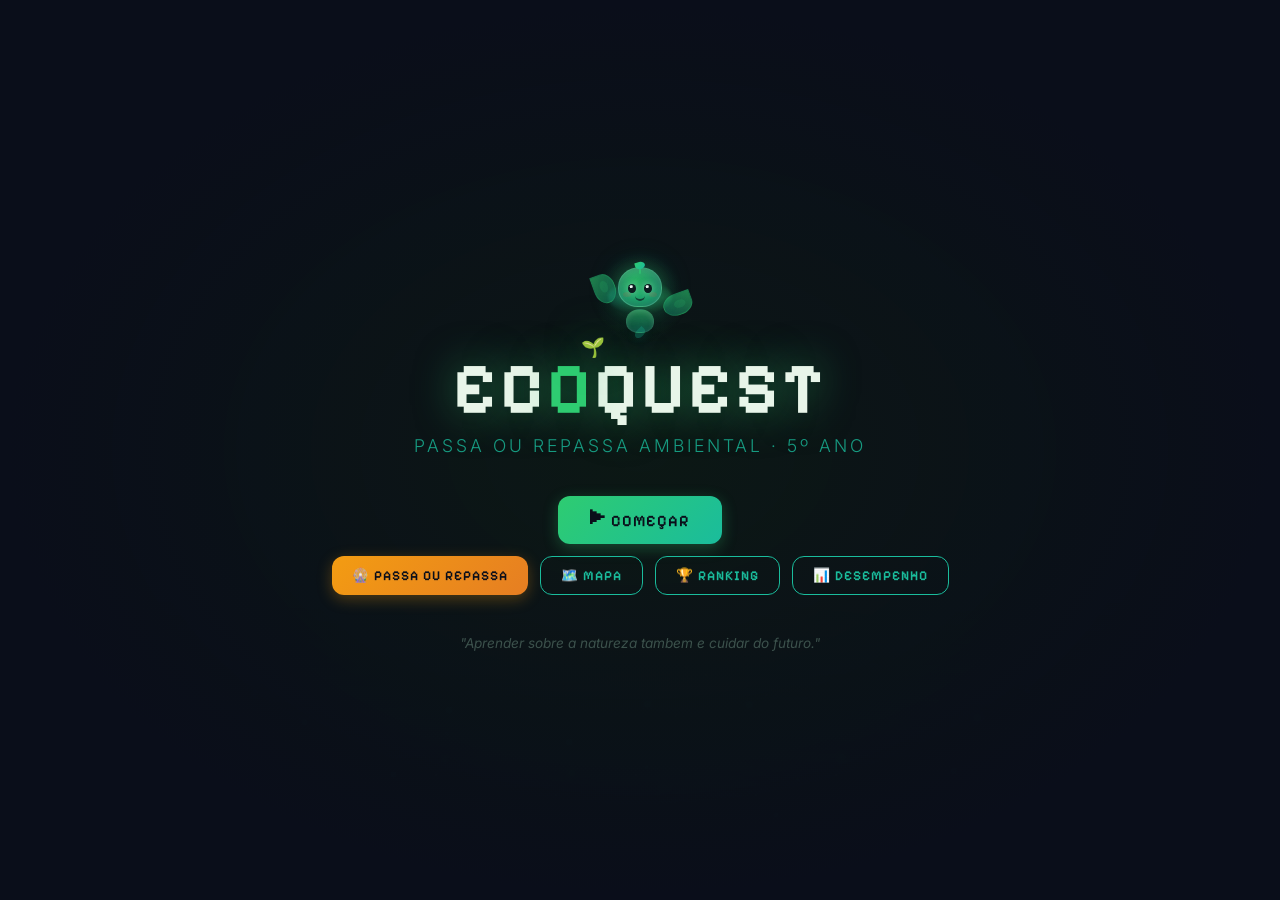
<file: index.html>
<!DOCTYPE html>
<html lang="pt-BR">
<head>
  <meta charset="UTF-8">
  <meta name="viewport" content="width=device-width, initial-scale=1.0">
  <title>ECOQUEST — Passa ou Repassa Ambiental</title>
  <link rel="stylesheet" href="css/style.css">
  <link rel="icon" href="data:image/svg+xml,<svg xmlns='http://www.w3.org/2000/svg' viewBox='0 0 100 100'><text y='.9em' font-size='90'>🌱</text></svg>">
</head>
<body>
  <canvas id="particles-canvas"></canvas>

  <div id="parallax-container">
    <div class="parallax-layer layer-stars" data-speed="0.015"></div>
    <div class="parallax-layer layer-nebula" data-speed="0.025"></div>
    <div class="parallax-layer layer-mountains" data-speed="0.04"></div>
    <div class="parallax-layer layer-trees" data-speed="0.07"></div>
    <div class="parallax-layer layer-ground" data-speed="0.12"></div>
  </div>

  <div id="app">

    <!-- HUD -->
    <div class="hud" id="hud" style="display:none;">
      <div class="hud-left">
        <span class="hud-item">
          <span class="icon">🌱</span>
          <span class="label">Sementes:</span>
          <span class="value" id="hud-seeds">0</span>
        </span>
        <span class="hud-item">
          <span class="icon">⭐</span>
          <span class="label">Nível:</span>
          <span class="value" id="hud-level">1</span>
        </span>
        <span class="hud-item">
          <span class="icon">🔥</span>
          <span class="label">Combo:</span>
          <span class="value" id="hud-combo">0</span>
        </span>
        <span class="hud-item" id="hud-player" style="opacity:0.6;">
          <span class="icon">👤</span>
          <span class="value" id="hud-username" style="font-size:0.7rem;">Jogador</span>
        </span>
      </div>
      <div class="hud-right">
        <span class="hud-item">
          <span class="icon">✨</span>
          <span class="label">XP:</span>
          <span class="value" id="hud-xp">0</span>
        </span>
        <button class="hud-hamburger" id="hud-menu-btn">☰</button>
      </div>
    </div>

    <!-- SCREEN: INITIAL -->
    <div class="screen active" id="screen-initial">
      <div class="initial-content">
        <div class="sprite sprite-eco" id="eco-intro-sprite">
          <div class="sprite-eco-sparkle"></div>
          <div class="sprite-eco-sparkle"></div>
          <div class="sprite-eco-sparkle"></div>
          <div class="sprite-eco-sparkle"></div>
          <div class="sprite-eco-sparkle"></div>
          <div class="sprite-eco-ear left"></div>
          <div class="sprite-eco-ear right"></div>
          <div class="sprite-eco-head">
            <div class="sprite-eco-sprout"></div>
            <div class="sprite-eco-cheek left"></div>
            <div class="sprite-eco-cheek right"></div>
            <div class="sprite-eco-eyes">
              <div class="sprite-eco-eye"></div>
              <div class="sprite-eco-eye"></div>
            </div>
          </div>
          <div class="sprite-eco-body"></div>
        </div>
        <div class="initial-logo">
          <div class="initial-logo-main">
            <span>EC</span><span class="o-letter">O</span><span>QUEST</span>
          </div>
        </div>
        <div class="initial-subtitle">PASSA OU REPASSA AMBIENTAL · 5º ANO</div>
        <button class="btn-crystal" onclick="showScreen('screen-login')">
          ▶ Começar
        </button>
        <div style="margin-top:12px;display:flex;gap:12px;justify-content:center;flex-wrap:wrap;">
          <button class="btn-crystal gold small" onclick="showScreen('screen-passa-repassa')">🎡 Passa ou Repassa</button>
          <button class="btn-crystal secondary small" onclick="showScreen('screen-roadmap')">🗺️ Mapa</button>
          <button class="btn-crystal secondary small" onclick="showScreen('screen-ranking')">🏆 Ranking</button>
          <button class="btn-crystal secondary small" onclick="showScreen('screen-performance')">📊 Desempenho</button>
        </div>
        <div class="initial-quote">"Aprender sobre a natureza tambem e cuidar do futuro."</div>
      </div>
    </div>

    <!-- SCREEN: LOGIN -->
    <div class="screen" id="screen-login">
      <div class="glass" style="padding:32px;max-width:400px;width:100%;text-align:center;">
        <div style="font-size:3rem;margin-bottom:12px;">🌱</div>
        <div style="font-family:var(--font-display);font-size:1.2rem;color:var(--emerald-glow);margin-bottom:8px;">Qual seu nome?</div>
        <div style="font-size:0.85rem;color:var(--moss-gray);margin-bottom:20px;">Digite um nome para salvar seu progresso</div>
        <input class="settings-input" id="login-name" placeholder="Seu nome..." maxlength="20" style="text-align:center;font-size:1.1rem;margin-bottom:16px;">
        <div id="login-status" style="font-size:0.8rem;color:var(--moss-gray);margin-bottom:12px;min-height:20px;"></div>
        <button class="btn-crystal" onclick="doLogin()" id="login-btn">▶ Entrar</button>
        <button class="btn-crystal secondary small" onclick="showScreen('screen-initial')" style="margin-top:8px;">← Voltar</button>
      </div>
    </div>

    <!-- SCREEN: MENU -->
    <div class="screen" id="screen-menu">
      <div class="menu-grid" style="animation: fadeInUp 0.5s ease;">
        <div class="menu-item" onclick="showBiomeSelector()">
          <span class="menu-item-icon">🌿</span>
          <div class="menu-item-label">Jogar Quiz</div>
          <div class="menu-item-desc">Teste seus conhecimentos</div>
        </div>
        <div class="menu-item" onclick="showScreen('screen-passa-repassa')">
          <span class="menu-item-icon">🎡</span>
          <div class="menu-item-label">Passa ou Repassa</div>
          <div class="menu-item-desc">180 perguntas para projetor</div>
        </div>
        <div class="menu-item" onclick="showScreen('screen-roadmap')">
          <span class="menu-item-icon">🗺️</span>
          <div class="menu-item-label">Jornada</div>
          <div class="menu-item-desc">Mapa dos Biomas</div>
        </div>
        <div class="menu-item" onclick="showScreen('screen-missions')">
          <span class="menu-item-icon">⚔️</span>
          <div class="menu-item-label">Missões</div>
          <div class="menu-item-desc">Desafios diários</div>
        </div>
        <div class="menu-item" onclick="showScreen('screen-study')">
          <span class="menu-item-icon">🧠</span>
          <div class="menu-item-label">Plano</div>
          <div class="menu-item-desc">Revisão personalizada</div>
        </div>
        <div class="menu-item" onclick="showScreen('screen-minigame')">
          <span class="menu-item-icon">♻️</span>
          <div class="menu-item-label">MiniGame</div>
          <div class="menu-item-desc">Separe resíduos</div>
        </div>
        <div class="menu-item" onclick="showScreen('screen-ranking')">
          <span class="menu-item-icon">🏆</span>
          <div class="menu-item-label">Ranking</div>
          <div class="menu-item-desc">Classificação</div>
        </div>
        <div class="menu-item" onclick="showScreen('screen-performance')">
          <span class="menu-item-icon">📊</span>
          <div class="menu-item-label">Desempenho</div>
          <div class="menu-item-desc">Médias dos temas</div>
        </div>
        <div class="menu-item" onclick="showScreen('screen-achievements')">
          <span class="menu-item-icon">🎖️</span>
          <div class="menu-item-label">Conquistas</div>
          <div class="menu-item-desc">Medalhas e troféus</div>
        </div>
        <div class="menu-item" onclick="showScreen('screen-about')">
          <span class="menu-item-icon">📖</span>
          <div class="menu-item-label">Sobre</div>
          <div class="menu-item-desc">O Projeto</div>
        </div>
        <div class="menu-item" onclick="showScreen('screen-settings')">
          <span class="menu-item-icon">⚙️</span>
          <div class="menu-item-label">Ajustes</div>
          <div class="menu-item-desc">Configurações</div>
        </div>
      </div>
      <button class="back-btn" onclick="showScreen('screen-initial')" style="top:60px;">← Sair</button>
    </div>

    <!-- SCREEN: BIOME SELECTOR -->
    <div class="screen" id="screen-biome-select">
      <div class="glass" style="padding:28px 24px;max-width:550px;width:100%;text-align:center;">
        <div style="font-family:var(--font-display);font-size:1.3rem;color:var(--emerald-glow);margin-bottom:8px;">🌍 Escolha um Bioma</div>
        <div style="font-size:0.85rem;color:var(--moss-gray);margin-bottom:16px;">Selecione uma área para explorar</div>
        <div class="biome-selector" id="biome-selector"></div>
        <div style="font-family:var(--font-display);font-size:0.9rem;color:var(--moss-gray);margin-bottom:12px;">Dificuldade</div>
        <div class="difficulty-selector" id="difficulty-selector">
          <div class="difficulty-option selected" data-diff="facil" onclick="selectDifficulty(this)">🌱 Fácil</div>
          <div class="difficulty-option" data-diff="medio" onclick="selectDifficulty(this)">🌿 Médio</div>
          <div class="difficulty-option" data-diff="dificil" onclick="selectDifficulty(this)">🌳 Difícil</div>
        </div>
        <button class="btn-crystal" onclick="startQuiz()" style="margin-top:12px;">▶ Explorar</button>
        <button class="btn-crystal secondary small" onclick="showScreen('screen-menu')" style="margin-top:8px;">← Voltar</button>
      </div>
    </div>

    <!-- SCREEN: QUIZ -->
    <div class="screen" id="screen-quiz">
      <div class="quiz-container">
        <div class="quiz-header">
          <div class="quiz-biome">
            <span class="quiz-biome-icon" id="quiz-biome-icon">🌲</span>
            <span id="quiz-biome-name">Amazônia</span>
          </div>
          <div class="quiz-progress-text" id="quiz-progress">1/10</div>
          <div class="quiz-difficulty" id="quiz-difficulty">🌱 Fácil</div>
        </div>
        <div class="progress-vine">
          <div class="progress-vine-fill" id="progress-fill" style="width:0%"></div>
        </div>
        <div class="quiz-question-card glass">
          <div class="quiz-question-number" id="quiz-q-number">PERGUNTA 1</div>
          <div class="quiz-question-text" id="quiz-question">Carregando...</div>
        </div>
        <div class="quiz-options" id="quiz-options"></div>
        <button class="hint-btn" id="hint-btn" onclick="showQuestionHint()">💡 Ver pista</button>
        <div class="learning-tip glass" id="learning-tip" aria-live="polite"></div>
        <div class="quiz-footer">
          <div class="quiz-combo" id="quiz-combo">🔥 Combo: 0</div>
          <div class="sprite sprite-eco sprite-eco-sm" id="quiz-eco">
            <div class="sprite-eco-sparkle"></div>
            <div class="sprite-eco-sparkle"></div>
            <div class="sprite-eco-sparkle"></div>
            <div class="sprite-eco-ear left"></div>
            <div class="sprite-eco-ear right"></div>
            <div class="sprite-eco-head">
              <div class="sprite-eco-sprout"></div>
              <div class="sprite-eco-cheek left"></div>
              <div class="sprite-eco-cheek right"></div>
              <div class="sprite-eco-eyes">
                <div class="sprite-eco-eye"></div>
                <div class="sprite-eco-eye"></div>
              </div>
            </div>
            <div class="sprite-eco-body"></div>
          </div>
          <div class="quiz-xp" id="quiz-xp">⭐ XP: +0</div>
        </div>
      </div>
      <button class="back-btn" onclick="cancelQuiz()" style="top:60px;">← Sair</button>
    </div>

    <!-- SCREEN: RESULT -->
    <div class="screen" id="screen-result">
      <div class="result-container">
        <div class="result-title">Quiz Completo!</div>
        <div class="sprite-tree" id="result-tree">
          <div class="sprite-tree-crown"></div>
          <div class="sprite-tree-trunk"></div>
        </div>
        <div class="result-medal" id="result-medal">🏅</div>
        <div class="result-rank" id="result-rank">🌱 Semente</div>
        <div class="result-stats">
          <div class="result-stat">
            <div class="result-stat-value" id="result-score">0</div>
            <div class="result-stat-label">Pontuação</div>
          </div>
          <div class="result-stat">
            <div class="result-stat-value" id="result-xp">+0</div>
            <div class="result-stat-label">XP Ganho</div>
          </div>
          <div class="result-stat">
            <div class="result-stat-value" id="result-combo">0</div>
            <div class="result-stat-label">Combo Máximo</div>
          </div>
        </div>
        <div class="result-learning glass" id="result-learning"></div>
        <div class="result-phrase" id="result-phrase">"Cada acerto é uma árvore plantada no futuro."</div>
        <div class="result-buttons">
          <button class="btn-crystal" onclick="showScreen('screen-menu')">📋 Menu</button>
          <button class="btn-crystal secondary" onclick="showScreen('screen-study')">🧠 Revisar</button>
          <button class="btn-crystal secondary" onclick="showScreen('screen-roadmap')">🗺️ Jornada</button>
          <button class="btn-crystal small" onclick="showBiomeSelector()">↻ Jogar Novamente</button>
        </div>
      </div>
    </div>

    <!-- SCREEN: ACHIEVEMENTS -->
    <div class="screen" id="screen-achievements">
      <div class="achievements-container">
        <div class="achievements-title">📖 Conquistas</div>
        <div id="achievements-list"></div>
      </div>
      <button class="back-btn" onclick="showScreen('screen-menu')">← Voltar</button>
    </div>

    <!-- SCREEN: RANKING -->
    <div class="screen" id="screen-ranking">
      <div class="ranking-container">
        <div class="ranking-title">🏆 Ranking</div>
        <div class="ranking-podium" id="ranking-podium"></div>
        <div class="ranking-list" id="ranking-list"></div>
      </div>
      <button class="back-btn" onclick="showScreen('screen-menu')">← Voltar</button>
    </div>

    <!-- SCREEN: MISSIONS -->
    <div class="screen" id="screen-missions">
      <div class="missions-container">
        <div class="missions-title">Missões</div>
        <div class="missions-section-title">🌱 Diárias</div>
        <div id="missions-daily"></div>
        <div class="missions-section-title">🌳 Semanais</div>
        <div id="missions-weekly"></div>
      </div>
      <button class="back-btn" onclick="showScreen('screen-menu')">← Voltar</button>
    </div>

    <!-- SCREEN: STUDY PLAN -->
    <div class="screen" id="screen-study">
      <div class="study-container">
        <div class="study-title">🧠 Plano de Estudo</div>
        <div class="study-layout">
          <div class="glass study-panel">
            <div class="study-section-title">Próxima revisão</div>
            <div id="study-recommendation"></div>
          </div>
          <div class="glass study-panel">
            <div class="study-section-title">Glossário do Guardião</div>
            <div id="glossary-list"></div>
          </div>
          <div class="glass study-panel wide">
            <div class="study-section-title">Jardim de aprendizagem</div>
            <div id="garden-view"></div>
          </div>
        </div>
      </div>
      <button class="back-btn" onclick="showScreen('screen-menu')">← Voltar</button>
    </div>

    <!-- SCREEN: MINIGAME -->
    <div class="screen" id="screen-minigame">
      <div class="minigame-container">
        <div class="minigame-title">♻️ Oficina da Reciclagem</div>
        <div class="minigame-subtitle">Escolha a lixeira correta para cada item.</div>
        <div class="glass minigame-board">
          <div class="minigame-item" id="minigame-item">Carregando...</div>
          <div class="minigame-bins">
            <button class="bin-btn" onclick="answerMiniGame('reciclavel')">♻️ Reciclável</button>
            <button class="bin-btn" onclick="answerMiniGame('organico')">🍂 Orgânico</button>
            <button class="bin-btn" onclick="answerMiniGame('perigoso')">⚠️ Perigoso</button>
          </div>
          <div class="minigame-feedback" id="minigame-feedback"></div>
          <div class="minigame-score" id="minigame-score">0/0</div>
        </div>
      </div>
      <button class="back-btn" onclick="showScreen('screen-menu')">← Voltar</button>
    </div>

    <!-- SCREEN: PASSA OU REPASSA -->
    <div class="screen" id="screen-passa-repassa">
      <div class="repassa-stage">
        <header class="repassa-topbar">
          <section class="repassa-team team-a">
            <input id="repassa-team-a-name" class="repassa-team-name" value="Time A" maxlength="18" aria-label="Nome do Time A">
            <div class="repassa-score-row">
              <button class="repassa-score-btn" onclick="changeRepassaScore('a', -1)" aria-label="Diminuir ponto do Time A">−</button>
              <div class="repassa-score" id="repassa-score-a">0</div>
              <button class="repassa-score-btn" onclick="changeRepassaScore('a', 1)" aria-label="Adicionar ponto ao Time A">+</button>
            </div>
            <div class="repassa-players" id="repassa-players-a"></div>
          </section>

          <section class="repassa-title-card">
            <div class="repassa-kicker">Ecoquest presencial · 5º ano</div>
            <h1>Passa ou Repassa</h1>
            <div class="repassa-round">Rodada <span id="repassa-round">1</span></div>
          </section>

          <section class="repassa-team team-b">
            <input id="repassa-team-b-name" class="repassa-team-name" value="Time B" maxlength="18" aria-label="Nome do Time B">
            <div class="repassa-score-row">
              <button class="repassa-score-btn" onclick="changeRepassaScore('b', -1)" aria-label="Diminuir ponto do Time B">−</button>
              <div class="repassa-score" id="repassa-score-b">0</div>
              <button class="repassa-score-btn" onclick="changeRepassaScore('b', 1)" aria-label="Adicionar ponto ao Time B">+</button>
            </div>
            <div class="repassa-players" id="repassa-players-b"></div>
          </section>
        </header>

        <main class="repassa-main">
          <section class="repassa-question-panel">
            <div class="repassa-question-meta">
              <span id="repassa-question-biome">Aguardando sorteio</span>
              <span id="repassa-question-type">Banco novo · 5º ano</span>
            </div>
            <div class="repassa-question" id="repassa-question">Escolha os 6 nomes, sorteie um tema e gere uma pergunta para aparecer no projetor.</div>
            <div class="repassa-options" id="repassa-options"></div>
            <div class="repassa-answer" id="repassa-answer"></div>
          </section>

          <aside class="repassa-command-panel">
            <div class="repassa-wheel-shell">
              <div class="repassa-pointer"></div>
              <div class="repassa-wheel" id="repassa-wheel"></div>
            </div>
            <div class="repassa-biome-result" id="repassa-biome-result">Todos os temas na roleta</div>
            <div class="repassa-controls">
              <button class="btn-crystal gold" onclick="spinRepassaWheel()">🎡 Tema</button>
              <button class="btn-crystal" onclick="drawRepassaQuestion()">❔ Pergunta</button>
              <button class="btn-crystal secondary" onclick="toggleRepassaAnswer()">👁️ Resposta</button>
              <button class="btn-crystal secondary" onclick="nextRepassaRound()">↻ Rodada</button>
            </div>
          </aside>
        </main>
      </div>
      <button class="back-btn" onclick="showScreen('screen-menu')">← Voltar</button>
    </div>

    <!-- SCREEN: ROADMAP -->
    <div class="screen" id="screen-roadmap">
      <div class="roadmap-container">
        <div class="roadmap-title">🗺️ Jornada dos Biomas</div>
        <svg class="roadmap-svg" id="roadmap-svg" viewBox="0 0 800 500" xmlns="http://www.w3.org/2000/svg">
          <defs>
            <filter id="nodeGlow">
              <feGaussianBlur stdDeviation="3" result="coloredBlur"/>
              <feMerge>
                <feMergeNode in="coloredBlur"/>
                <feMergeNode in="SourceGraphic"/>
              </feMerge>
            </filter>
            <linearGradient id="pathGrad" x1="0%" y1="0%" x2="100%" y2="0%">
              <stop offset="0%" stop-color="#2ECC71" stop-opacity="0.3"/>
              <stop offset="100%" stop-color="#1ABC9C" stop-opacity="0.6"/>
            </linearGradient>
          </defs>
        </svg>
      </div>
      <button class="back-btn" onclick="showScreen('screen-menu')">← Voltar</button>
    </div>

    <!-- SCREEN: SETTINGS -->
    <div class="screen" id="screen-settings">
      <div class="settings-container">
        <div class="settings-title">⚙️ Configurações</div>
        <div class="glass" style="padding:24px;">
          <div class="settings-group">
            <label class="settings-label">Jogador</label>
            <div style="display:flex;align-items:center;gap:10px;">
              <span style="font-family:var(--font-display);font-size:1rem;color:var(--spore-white);" id="settings-display-name">Jogador</span>
              <button class="btn-crystal secondary small" onclick="logout()">🚪 Trocar de nome</button>
            </div>
          </div>
          <div class="settings-group">
            <label class="settings-label">Efeitos Sonoros</label>
            <div style="display:flex;gap:10px;">
              <button class="btn-crystal small" onclick="toggleSound(true)" id="sound-on-btn">🔊 Ligado</button>
              <button class="btn-crystal secondary small" onclick="toggleSound(false)" id="sound-off-btn">🔇 Desligado</button>
            </div>
          </div>
        </div>
      </div>
      <button class="back-btn" onclick="showScreen('screen-menu')">← Voltar</button>
    </div>

    <!-- SCREEN: PERFORMANCE -->
    <div class="screen" id="screen-performance">
      <div class="perf-dashboard">
        <div class="perf-header">
          <div class="perf-title">📊 Desempenho por Bioma</div>
        <div class="perf-subtitle">Dados por tema do banco ambiental do 5º ano</div>
        </div>
        <div class="perf-main">
          <div class="perf-chart-area" id="perf-chart-area">
            <canvas id="perf-chart" width="900" height="480"></canvas>
            <div class="perf-tooltip" id="perf-tooltip"></div>
            <div class="perf-watermark">ECOQUEST · APRENDIZAGEM</div>
          </div>
          <div class="perf-sidebar" id="perf-sidebar"></div>
        </div>
        <div class="perf-actions">
          <button class="btn-crystal small" onclick="exportPerfPDF()">📄 Exportar PDF</button>
        </div>
      </div>
      <button class="back-btn" onclick="showScreen('screen-menu')">← Voltar</button>
    </div>

    <!-- SCREEN: ABOUT -->
    <div class="screen" id="screen-about">
      <div class="about-container">
        <div class="about-title">📖 Sobre o ECOQUEST</div>
        <div class="glass" style="padding:24px;">
          <div class="about-content">
            <p><strong>ECOQUEST</strong> é um projeto educacional interativo que usa quizzes e Passa ou Repassa para ensinar meio ambiente ao 5º ano.</p>
            <p>🌱 <strong>Missão:</strong> Transformar conhecimento ambiental em uma experiência presencial divertida e clara.</p>
            <p>🌍 <strong>Visão:</strong> Um mundo onde cada pessoa entende seu papel na proteção do planeta.</p>
            <p>💚 <strong>Valores:</strong> Sustentabilidade, educação, diversão e esperança.</p>
            <p style="margin-top:16px;text-align:center;color:var(--emerald-glow);">
              ✦ ECOQUEST v1.0 — "Conhecimento para Regenerar" ✦
            </p>
            <p style="text-align:center;color:var(--moss-gray);font-size:0.8rem;">
              Projeto de Pesquisa 2026 • Desenvolvido por Caio Ribi e Arthur Benito.


              
            </p>
          </div>
        </div>
      </div>
      <button class="back-btn" onclick="showScreen('screen-menu')">← Voltar</button>
    </div>

    <!-- EXPLANATION OVERLAY -->
    <div class="explanation-overlay" id="explanation-overlay">
      <div class="explanation-card glass">
        <div class="explanation-icon" id="explanation-icon">💡</div>
        <div class="explanation-text" id="explanation-text"></div>
        <button class="btn-crystal" onclick="closeExplanation()">Continuar →</button>
      </div>
    </div>

    <!-- LEVEL UP OVERLAY -->
    <div class="levelup-overlay" id="levelup-overlay">
      <div class="levelup-content">
        <div class="levelup-icon">🌟</div>
        <div class="levelup-title">Nível <span id="levelup-number">2</span>!</div>
        <div class="levelup-subtitle">Continue respondendo perguntas para subir de nível</div>
        <button class="btn-crystal" onclick="closeLevelUp()" style="margin-top:20px;">Continuar</button>
      </div>
    </div>

  </div>

  <script src="js/questions.js"></script>
  <script src="js/supabase.js"></script>
  <script src="js/app.js"></script>
</body>
</html>
</file>
<file: css/style.css>
@import url('https://fonts.googleapis.com/css2?family=Inter:wght@300;400;500;600;700;800&family=Press+Start+2P&display=swap');
@import url('https://fonts.googleapis.com/css2?family=Pixelify+Sans:wght@400;500;600;700&display=swap');

:root {
  --deep-void: #0A0E1A;
  --forest-night: #0D1B14;
  --emerald-glow: #2ECC71;
  --cyan-biolume: #1ABC9C;
  --ocean-depth: #0D47A1;
  --amber-spark: #F39C12;
  --spore-white: #E8F5E9;
  --moss-gray: #5D7B6F;
  --crystal-pink: #E91E63;
  --toxic-warning: #E74C3C;
  --card-bg: rgba(13, 27, 20, 0.7);
  --card-border: rgba(46, 204, 113, 0.15);
  --glow-green: 0 0 20px rgba(46, 204, 113, 0.3);
  --glow-cyan: 0 0 20px rgba(26, 188, 156, 0.3);
  --glow-gold: 0 0 20px rgba(243, 156, 18, 0.3);
  --font-display: 'Pixelify Sans', 'Press Start 2P', monospace;
  --font-body: 'Inter', system-ui, sans-serif;
}

* {
  margin: 0;
  padding: 0;
  box-sizing: border-box;
}

html, body {
  width: 100%;
  height: 100%;
  overflow: hidden;
  background: var(--deep-void);
  color: var(--spore-white);
  font-family: var(--font-body);
  -webkit-font-smoothing: antialiased;
}

#particles-canvas {
  position: fixed;
  top: 0;
  left: 0;
  width: 100%;
  height: 100%;
  z-index: 0;
  pointer-events: none;
}

/* ─── PARALLAX SYSTEM ────────────────────────────────────── */
#parallax-container {
  position: fixed;
  top: 0;
  left: 0;
  width: 100%;
  height: 100%;
  z-index: 0;
  pointer-events: none;
  overflow: hidden;
}

.parallax-layer {
  position: absolute;
  top: -5%;
  left: -5%;
  width: 110%;
  height: 110%;
  will-change: transform;
}

.layer-stars {
  background:
    radial-gradient(1px 1px at 10% 20%, rgba(255,255,255,0.6), transparent),
    radial-gradient(1px 1px at 30% 50%, rgba(255,255,255,0.4), transparent),
    radial-gradient(1.5px 1.5px at 50% 10%, rgba(255,255,255,0.7), transparent),
    radial-gradient(1px 1px at 70% 80%, rgba(255,255,255,0.3), transparent),
    radial-gradient(1px 1px at 90% 30%, rgba(255,255,255,0.5), transparent),
    radial-gradient(1px 1px at 15% 70%, rgba(255,255,255,0.4), transparent),
    radial-gradient(1.5px 1.5px at 85% 60%, rgba(255,255,255,0.6), transparent),
    radial-gradient(1px 1px at 45% 40%, rgba(255,255,255,0.3), transparent),
    radial-gradient(1px 1px at 60% 90%, rgba(255,255,255,0.5), transparent),
    radial-gradient(1px 1px at 25% 85%, rgba(46,204,113,0.3), transparent),
    radial-gradient(1px 1px at 75% 15%, rgba(26,188,156,0.3), transparent);
  background-size: 200px 200px;
  opacity: 0.8;
}

.layer-nebula {
  background:
    radial-gradient(ellipse at 20% 30%, rgba(46,204,113,0.04) 0%, transparent 50%),
    radial-gradient(ellipse at 80% 60%, rgba(26,188,156,0.03) 0%, transparent 50%),
    radial-gradient(ellipse at 50% 20%, rgba(15,80,60,0.05) 0%, transparent 40%);
}

.layer-mountains {
  background:
    radial-gradient(ellipse 120% 30% at 50% 100%, rgba(13,27,20,0) 0%, var(--deep-void) 100%);
}

.layer-mountains::before {
  content: '';
  position: absolute;
  bottom: 0;
  left: 0;
  width: 100%;
  height: 35%;
  background:
    /* Mountain range */
    radial-gradient(ellipse 80% 100% at 10% 100%, rgba(13,27,20,0.9) 0%, transparent 100%),
    radial-gradient(ellipse 100% 80% at 30% 100%, rgba(10,20,15,0.8) 0%, transparent 100%),
    radial-gradient(ellipse 60% 100% at 50% 100%, rgba(13,27,20,0.85) 0%, transparent 100%),
    radial-gradient(ellipse 90% 90% at 70% 100%, rgba(10,20,15,0.75) 0%, transparent 100%),
    radial-gradient(ellipse 70% 100% at 90% 100%, rgba(13,27,20,0.9) 0%, transparent 100%);
  opacity: 0.5;
}

.layer-trees {
  background:
    radial-gradient(ellipse 120% 25% at 50% 100%, rgba(10,14,26,0.4) 0%, transparent 100%);
}

.layer-trees::before {
  content: '';
  position: absolute;
  bottom: 0;
  left: 0;
  width: 100%;
  height: 30%;
  background:
    /* Tree shapes as radial gradients */
    radial-gradient(ellipse 8% 60% at 5% 100%, rgba(13,40,25,0.7) 0%, transparent 100%),
    radial-gradient(ellipse 6% 50% at 12% 100%, rgba(10,35,20,0.6) 0%, transparent 100%),
    radial-gradient(ellipse 10% 70% at 20% 100%, rgba(13,45,25,0.8) 0%, transparent 100%),
    radial-gradient(ellipse 5% 45% at 28% 100%, rgba(10,30,18,0.5) 0%, transparent 100%),
    radial-gradient(ellipse 8% 65% at 35% 100%, rgba(13,40,22,0.7) 0%, transparent 100%),
    radial-gradient(ellipse 7% 55% at 45% 100%, rgba(10,35,20,0.6) 0%, transparent 100%),
    radial-gradient(ellipse 9% 70% at 55% 100%, rgba(13,45,28,0.8) 0%, transparent 100%),
    radial-gradient(ellipse 6% 50% at 62% 100%, rgba(10,30,18,0.5) 0%, transparent 100%),
    radial-gradient(ellipse 8% 60% at 72% 100%, rgba(13,40,22,0.7) 0%, transparent 100%),
    radial-gradient(ellipse 7% 55% at 80% 100%, rgba(10,35,20,0.6) 0%, transparent 100%),
    radial-gradient(ellipse 10% 70% at 88% 100%, rgba(13,45,25,0.8) 0%, transparent 100%),
    radial-gradient(ellipse 6% 50% at 95% 100%, rgba(10,30,18,0.5) 0%, transparent 100%);
  opacity: 0.4;
}

.layer-ground {
  background: linear-gradient(180deg, transparent 85%, rgba(10,14,26,1) 100%);
}

.layer-ground::before {
  content: '';
  position: absolute;
  bottom: 0;
  left: 0;
  width: 100%;
  height: 8%;
  background:
    radial-gradient(ellipse 30% 100% at 15% 100%, rgba(46,204,113,0.06) 0%, transparent 100%),
    radial-gradient(ellipse 20% 100% at 40% 100%, rgba(26,188,156,0.04) 0%, transparent 100%),
    radial-gradient(ellipse 25% 100% at 65% 100%, rgba(46,204,113,0.05) 0%, transparent 100%),
    radial-gradient(ellipse 20% 100% at 85% 100%, rgba(26,188,156,0.03) 0%, transparent 100%);
}

/* ─── SPRITE STYLES ──────────────────────────────────────── */
.sprite {
  display: inline-block;
  flex-shrink: 0;
}

/* ─── ECO MASCOT ─────────────────────────────────────────
   A cute forest spirit: round head, leaf ears, glowing eyes,
   tiny body, sprout on top, soft floating sparkles.
   ─────────────────────────────────────────────────────── */

.sprite-eco {
  width: 100px;
  height: 100px;
  position: relative;
  --eco-green: #2ECC71;
  --eco-cyan: #1ABC9C;
  --eco-dark: #0D1B14;
}

/* Aura glow */
.sprite-eco::before {
  content: '';
  position: absolute;
  width: 90px;
  height: 90px;
  left: 50%;
  top: 50%;
  transform: translate(-50%, -50%);
  border-radius: 50%;
  background: radial-gradient(circle, rgba(46,204,113,0.15) 0%, transparent 70%);
  animation: ecoAura 3s ease-in-out infinite;
}

.sprite-eco::after {
  content: '';
  position: absolute;
  width: 64px;
  height: 34px;
  left: 50%;
  top: 48%;
  transform: translate(-50%, -50%);
  border-radius: 50%;
  background:
    radial-gradient(ellipse at 18% 50%, rgba(26,188,156,0.28) 0%, rgba(26,188,156,0.06) 52%, transparent 70%),
    radial-gradient(ellipse at 82% 50%, rgba(46,204,113,0.28) 0%, rgba(46,204,113,0.06) 52%, transparent 70%);
  filter: blur(1px);
  animation: ecoWingFloat 2.8s ease-in-out infinite;
  z-index: -1;
}

@keyframes ecoWingFloat {
  0%, 100% { transform: translate(-50%, -50%) scaleX(1) rotate(0deg); opacity: 0.7; }
  50% { transform: translate(-50%, -54%) scaleX(1.14) rotate(2deg); opacity: 1; }
}

@keyframes ecoAura {
  0%, 100% { transform: translate(-50%, -50%) scale(1); opacity: 0.6; }
  50% { transform: translate(-50%, -50%) scale(1.2); opacity: 1; }
}

/* Floating sparkles */
.sprite-eco-sparkle {
  position: absolute;
  width: 4px;
  height: 4px;
  background: var(--eco-green);
  border-radius: 50%;
  box-shadow: 0 0 6px var(--eco-green);
  animation: ecoSparkle var(--dur, 2s) ease-in-out infinite;
  opacity: 0;
}

.sprite-eco-sparkle:nth-child(1) { --dur: 2.5s; top: 5%; left: 10%; --delay: 0s; }
.sprite-eco-sparkle:nth-child(2) { --dur: 3s; top: 15%; right: 8%; --delay: 0.5s; }
.sprite-eco-sparkle:nth-child(3) { --dur: 2s; bottom: 10%; left: 5%; --delay: 1s; }
.sprite-eco-sparkle:nth-child(4) { --dur: 2.8s; bottom: 5%; right: 12%; --delay: 0.3s; }
.sprite-eco-sparkle:nth-child(5) { --dur: 3.2s; top: 0; left: 45%; --delay: 0.8s; }

@keyframes ecoSparkle {
  0%, 100% { opacity: 0; transform: translateY(0) scale(0); }
  50% { opacity: 0.8; transform: translateY(-10px) scale(1); }
}

/* Leaf ears */
.sprite-eco-ear {
  position: absolute;
  width: 22px;
  height: 30px;
  top: 20px;
  border-radius: 0 50% 50% 50%;
  background: linear-gradient(135deg, rgba(46,204,113,0.6), rgba(26,188,156,0.3));
  border: 1px solid rgba(46,204,113,0.2);
  z-index: 0;
  animation: ecoEarWiggle 4s ease-in-out infinite;
}

.sprite-eco-ear::after {
  content: '';
  position: absolute;
  width: 8px;
  height: 12px;
  top: 6px;
  left: 6px;
  border-radius: 50%;
  background: rgba(46,204,113,0.15);
}

.sprite-eco-ear.left {
  left: 8px;
  transform: rotate(-20deg);
  transform-origin: bottom right;
}

.sprite-eco-ear.right {
  right: 8px;
  transform: rotate(70deg);
  transform-origin: bottom left;
  animation-delay: -2s;
}

@keyframes ecoEarWiggle {
  0%, 70%, 100% { transform: var(--ear-rest); }
  75% { transform: var(--ear-wiggle); }
  80% { transform: var(--ear-rest); }
  85% { transform: var(--ear-wiggle); }
}

.sprite-eco-ear.left {
  --ear-rest: rotate(-20deg);
  --ear-wiggle: rotate(-10deg);
}

.sprite-eco-ear.right {
  --ear-rest: rotate(70deg);
  --ear-wiggle: rotate(60deg);
}

/* Head */
.sprite-eco-head {
  position: absolute;
  width: 44px;
  height: 40px;
  left: 50%;
  top: 38%;
  transform: translate(-50%, -50%);
  border-radius: 50% 50% 45% 45%;
  background: radial-gradient(circle at 40% 35%, rgba(46,204,113,0.85), rgba(26,188,156,0.55));
  box-shadow:
    0 0 20px rgba(46,204,113,0.3),
    0 0 34px rgba(26,188,156,0.18),
    inset 0 -3px 8px rgba(0,0,0,0.15),
    inset 0 3px 8px rgba(255,255,255,0.14);
  border: 1px solid rgba(232,245,233,0.16);
}

.sprite-eco-head::after {
  content: '';
  position: absolute;
  width: 10px;
  height: 4px;
  left: 50%;
  top: 70%;
  transform: translateX(-50%);
  border-bottom: 2px solid rgba(10,14,26,0.65);
  border-radius: 0 0 10px 10px;
}

/* Sprout on top */
.sprite-eco-sprout {
  position: absolute;
  top: -6px;
  left: 50%;
  transform: translateX(-50%);
  width: 8px;
  height: 12px;
}

.sprite-eco-sprout::before {
  content: '';
  position: absolute;
  bottom: 0;
  left: 50%;
  transform: translateX(-50%);
  width: 2px;
  height: 8px;
  background: rgba(46,204,113,0.6);
  border-radius: 1px;
}

.sprite-eco-sprout::after {
  content: '';
  position: absolute;
  top: 0;
  left: 50%;
  transform: translateX(-50%) rotate(-15deg);
  width: 10px;
  height: 7px;
  background: linear-gradient(135deg, var(--eco-green), var(--eco-cyan));
  border-radius: 0 50% 50% 50%;
  animation: ecoSproutWiggle 3s ease-in-out infinite;
}

@keyframes ecoSproutWiggle {
  0%, 100% { transform: translateX(-50%) rotate(-15deg); }
  50% { transform: translateX(-50%) rotate(-5deg); }
}

/* Eyes */
.sprite-eco-eyes {
  position: absolute;
  width: 26px;
  height: 10px;
  left: 50%;
  top: 55%;
  transform: translate(-50%, -50%);
  display: flex;
  gap: 8px;
  justify-content: center;
  z-index: 2;
}

.sprite-eco-eye {
  width: 8px;
  height: 9px;
  background: radial-gradient(circle at 35% 30%, #fff 0 12%, var(--deep-void) 18% 100%);
  border-radius: 50%;
  position: relative;
  animation: ecoBlink 3.5s ease-in-out infinite;
  box-shadow: 0 0 7px rgba(232,245,233,0.45);
}

.sprite-eco-eye::before {
  content: '';
  position: absolute;
  width: 3px;
  height: 3px;
  background: white;
  border-radius: 50%;
  top: 1px;
  left: 1.5px;
  opacity: 0.8;
}

.sprite-eco-eye::after {
  content: '';
  position: absolute;
  width: 100%;
  height: 100%;
  top: 0;
  left: 0;
  border-radius: 50%;
  background: rgba(46,204,113,0.08);
  box-shadow: 0 0 8px rgba(46,204,113,0.2);
}

/* Cheeks */
.sprite-eco-cheek {
  position: absolute;
  width: 8px;
  height: 5px;
  background: rgba(231, 76, 60, 0.15);
  border-radius: 50%;
  top: 62%;
  z-index: 1;
}

.sprite-eco-cheek.left { left: 4px; }
.sprite-eco-cheek.right { right: 4px; }

@keyframes ecoBlink {
  0%, 42%, 48%, 100% { transform: scaleY(1); }
  45% { transform: scaleY(0.1); }
}

/* Body (small leaf drop) */
.sprite-eco-body {
  position: absolute;
  width: 28px;
  height: 24px;
  left: 50%;
  top: 60%;
  transform: translate(-50%, 0);
  border-radius: 50% 50% 45% 45%;
  background: linear-gradient(180deg, rgba(46,204,113,0.5), rgba(26,188,156,0.3));
  box-shadow: 0 4px 8px rgba(0,0,0,0.1), inset 0 2px 5px rgba(255,255,255,0.12);
  border: 1px solid rgba(232,245,233,0.1);
}

.sprite-eco-body::after {
  content: '';
  position: absolute;
  width: 8px;
  height: 12px;
  left: 50%;
  bottom: -7px;
  transform: translateX(-50%) rotate(45deg);
  border-radius: 0 60% 60% 60%;
  background: rgba(26,188,156,0.32);
  box-shadow: 0 0 10px rgba(26,188,156,0.22);
}

/* ─── ECO ANIMATIONS ─────────────────────────────────── */

/* Celebrate */
.sprite-eco.celebrate .sprite-eco-head {
  animation: ecoCelebrate 0.6s ease;
}

.sprite-eco.celebrate .sprite-eco-ear {
  animation: ecoCelebrateEars 0.6s ease;
}

@keyframes ecoCelebrate {
  0% { transform: translate(-50%, -50%) scale(1) rotate(0); }
  20% { transform: translate(-50%, -70%) scale(1.15) rotate(-5deg); }
  40% { transform: translate(-50%, -55%) scale(1.05) rotate(3deg); }
  60% { transform: translate(-50%, -65%) scale(1.1) rotate(-2deg); }
  100% { transform: translate(-50%, -50%) scale(1) rotate(0); }
}

@keyframes ecoCelebrateEars {
  0% { transform: var(--ear-rest); }
  20% { transform: var(--ear-wiggle); }
  40% { transform: var(--ear-rest); }
  60% { transform: var(--ear-wiggle); }
  100% { transform: var(--ear-rest); }
}

/* Sad */
.sprite-eco.sad .sprite-eco-head {
  animation: ecoSad 0.5s ease;
}

.sprite-eco.sad .sprite-eco-eye {
  background: var(--toxic-warning);
  width: 5px;
  height: 3px;
  border-radius: 0 0 50% 50%;
  animation: none;
}

.sprite-eco.sad .sprite-eco-eye::before {
  display: none;
}

.sprite-eco.sad .sprite-eco-ear {
  animation: ecoSadEars 0.5s ease;
}

@keyframes ecoSadEars {
  0% { transform: var(--ear-rest); }
  25% { transform: var(--ear-wiggle); }
  50% { transform: var(--ear-rest); }
  75% { transform: var(--ear-wiggle); }
  100% { transform: var(--ear-rest); }
}

@keyframes ecoSad {
  0% { transform: translate(-50%, -50%) rotate(0); }
  25% { transform: translate(-50%, -50%) rotate(-6deg); }
  50% { transform: translate(-50%, -50%) rotate(6deg); }
  75% { transform: translate(-50%, -50%) rotate(-3deg); }
  100% { transform: translate(-50%, -50%) rotate(0); }
}

/* Smol Eco for quiz footer */
.sprite-eco-sm {
  width: 46px;
  height: 46px;
}

.sprite-eco-sm::before {
  width: 44px;
  height: 44px;
}

.sprite-eco-sm .sprite-eco-head {
  width: 24px;
  height: 22px;
}

.sprite-eco-sm .sprite-eco-ear {
  width: 12px;
  height: 16px;
  top: 12px;
}

.sprite-eco-sm .sprite-eco-ear::after {
  width: 4px;
  height: 6px;
  top: 3px;
  left: 3px;
}

.sprite-eco-sm .sprite-eco-ear.left { left: 2px; }
.sprite-eco-sm .sprite-eco-ear.right { right: 2px; }

.sprite-eco-sm .sprite-eco-eyes {
  width: 14px;
  height: 6px;
  gap: 4px;
}

.sprite-eco-sm .sprite-eco-eye {
  width: 4px;
  height: 4px;
}

.sprite-eco-sm .sprite-eco-eye::before {
  width: 1.5px;
  height: 1.5px;
  top: 0.5px;
  left: 1px;
}

.sprite-eco-sm .sprite-eco-cheek {
  width: 5px;
  height: 3px;
}

.sprite-eco-sm .sprite-eco-sprout {
  width: 5px;
  height: 8px;
  top: -4px;
}

.sprite-eco-sm .sprite-eco-sprout::before {
  height: 5px;
  width: 1.5px;
}

.sprite-eco-sm .sprite-eco-sprout::after {
  width: 6px;
  height: 5px;
}

.sprite-eco-sm .sprite-eco-body {
  width: 15px;
  height: 13px;
}

.sprite-eco-sm .sprite-eco-sparkle {
  width: 2px;
  height: 2px;
}

/* Tree sprite */
.sprite-tree {
  width: 120px;
  height: 150px;
  position: relative;
  margin: 0 auto;
}

.sprite-tree-trunk {
  position: absolute;
  bottom: 0;
  left: 50%;
  transform: translateX(-50%);
  width: 20px;
  height: 60px;
  background: linear-gradient(180deg, #5D4037, #3E2723);
  border-radius: 4px 4px 8px 8px;
}

.sprite-tree-crown {
  position: absolute;
  top: 0;
  left: 50%;
  transform: translateX(-50%);
  width: 100px;
  height: 100px;
  border-radius: 50% 50% 50% 50%;
  background:
    radial-gradient(circle at 40% 40%, rgba(46,204,113,0.7), rgba(39,174,96,0.5));
  box-shadow:
    0 0 40px rgba(46,204,113,0.3),
    inset 0 -20px 40px rgba(0,0,0,0.15);
}

.sprite-tree-crown::before {
  content: '';
  position: absolute;
  width: 60px;
  height: 50px;
  border-radius: 50%;
  background: rgba(46,204,113,0.4);
  top: -15px;
  left: 20px;
  filter: blur(5px);
}

.sprite-tree.dead .sprite-tree-trunk {
  background: linear-gradient(180deg, #616161, #424242);
}

.sprite-tree.dead .sprite-tree-crown {
  background: radial-gradient(circle at 40% 40%, rgba(158,158,158,0.4), rgba(97,97,97,0.3));
  box-shadow: none;
}

.sprite-tree.flourishing .sprite-tree-crown {
  background:
    radial-gradient(circle at 40% 35%, rgba(46,204,113,0.8), rgba(39,174,96,0.6)),
    radial-gradient(circle at 60% 60%, rgba(26,188,156,0.3), transparent);
  box-shadow:
    0 0 50px rgba(46,204,113,0.4),
    0 0 80px rgba(26,188,156,0.2);
}

.sprite-tree.flourishing .sprite-tree-crown::after {
  content: '🌸';
  position: absolute;
  font-size: 16px;
  top: 15px;
  right: 10px;
  animation: swayLeaf 2s ease-in-out infinite;
}

.sprite-tree.ancestral {
  width: 160px;
  height: 200px;
}

.sprite-tree.ancestral .sprite-tree-trunk {
  width: 30px;
  height: 80px;
}

.sprite-tree.ancestral .sprite-tree-crown {
  width: 140px;
  height: 140px;
  background:
    radial-gradient(circle at 40% 35%, rgba(243,156,18,0.3), rgba(46,204,113,0.6)),
    radial-gradient(circle at 60% 60%, rgba(26,188,156,0.4), transparent);
  box-shadow:
    0 0 60px rgba(243,156,18,0.3),
    0 0 100px rgba(46,204,113,0.2);
}

/* Sprite decorative elements */
.sprite-leaf {
  width: 20px;
  height: 20px;
  position: relative;
}

.sprite-leaf::before {
  content: '🌿';
  font-size: 18px;
  position: absolute;
}

.sprite-sparkle {
  width: 10px;
  height: 10px;
  border-radius: 50%;
  background: var(--emerald-glow);
  box-shadow: 0 0 10px rgba(46,204,113,0.6);
  animation: sparkleFloat 2s ease-in-out infinite;
}

@keyframes sparkleFloat {
  0%, 100% { transform: translateY(0) scale(1); opacity: 0.6; }
  50% { transform: translateY(-8px) scale(1.3); opacity: 1; }
}

#app {
  position: relative;
  z-index: 1;
  width: 100%;
  height: 100%;
  overflow: hidden;
}

.screen {
  position: absolute;
  top: 0;
  left: 0;
  width: 100%;
  height: 100%;
  display: flex;
  flex-direction: column;
  align-items: center;
  justify-content: center;
  opacity: 0;
  pointer-events: none;
  transition: opacity 0.6s ease, transform 0.6s ease;
  transform: scale(0.96);
  padding: 20px;
  overflow-y: auto;
}

.screen.active {
  opacity: 1;
  pointer-events: all;
  transform: scale(1);
}

.screen.exit-left {
  opacity: 0;
  transform: translateX(-40px) scale(0.96);
}

.screen.exit-right {
  opacity: 0;
  transform: translateX(40px) scale(0.96);
}

.screen.exit-up {
  opacity: 0;
  transform: translateY(-40px) scale(0.96);
}

.glass {
  background: var(--card-bg);
  backdrop-filter: blur(20px);
  -webkit-backdrop-filter: blur(20px);
  border: 1px solid var(--card-border);
  border-radius: 16px;
  box-shadow: 0 8px 32px rgba(0, 0, 0, 0.3), inset 0 1px 0 rgba(46, 204, 113, 0.05);
}

.glass-strong {
  background: rgba(10, 14, 26, 0.85);
  backdrop-filter: blur(30px);
  -webkit-backdrop-filter: blur(30px);
  border: 1px solid rgba(46, 204, 113, 0.2);
  border-radius: 16px;
}

.btn-crystal {
  position: relative;
  display: inline-flex;
  align-items: center;
  justify-content: center;
  gap: 10px;
  padding: 14px 32px;
  border: none;
  border-radius: 12px;
  background: linear-gradient(135deg, var(--emerald-glow), var(--cyan-biolume));
  color: var(--deep-void);
  font-family: var(--font-display);
  font-size: 1rem;
  font-weight: 600;
  cursor: pointer;
  transition: all 0.3s ease;
  text-transform: uppercase;
  letter-spacing: 1px;
  box-shadow: 0 4px 15px rgba(46, 204, 113, 0.3);
  overflow: hidden;
}

.btn-crystal::before {
  content: '';
  position: absolute;
  top: -50%;
  left: -50%;
  width: 200%;
  height: 200%;
  background: radial-gradient(circle, rgba(255,255,255,0.1) 0%, transparent 60%);
  opacity: 0;
  transition: opacity 0.3s ease;
}

.btn-crystal:hover {
  transform: scale(1.05);
  box-shadow: 0 6px 30px rgba(46, 204, 113, 0.5);
}

.btn-crystal:hover::before {
  opacity: 1;
}

.btn-crystal:active {
  transform: scale(0.95);
}

.btn-crystal.secondary {
  background: transparent;
  color: var(--cyan-biolume);
  border: 1px solid var(--cyan-biolume);
  box-shadow: none;
}

.btn-crystal.secondary:hover {
  background: rgba(26, 188, 156, 0.1);
  box-shadow: var(--glow-cyan);
}

.btn-crystal.gold {
  background: linear-gradient(135deg, var(--amber-spark), #E67E22);
  box-shadow: 0 4px 15px rgba(243, 156, 18, 0.3);
}

.btn-crystal.gold:hover {
  box-shadow: 0 6px 30px rgba(243, 156, 18, 0.5);
}

.btn-crystal.danger {
  background: linear-gradient(135deg, var(--toxic-warning), #C0392B);
  box-shadow: 0 4px 15px rgba(231, 76, 60, 0.3);
}

.btn-crystal.small {
  padding: 10px 20px;
  font-size: 0.85rem;
}

/* SCROLLBAR */
::-webkit-scrollbar {
  width: 6px;
}
::-webkit-scrollbar-track {
  background: var(--deep-void);
}
::-webkit-scrollbar-thumb {
  background: var(--moss-gray);
  border-radius: 3px;
}
::-webkit-scrollbar-thumb:hover {
  background: var(--emerald-glow);
}

/* ============================================
   SCREEN: INITIAL
   ============================================ */
#screen-initial {
  background: radial-gradient(ellipse at center, rgba(13, 27, 20, 0.8) 0%, var(--deep-void) 70%);
}

.initial-content {
  text-align: center;
  z-index: 2;
  animation: fadeInUp 1s ease;
}

.initial-logo {
  position: relative;
  margin-bottom: 10px;
}

.initial-logo-main {
  font-family: var(--font-display);
  font-size: 4.5rem;
  font-weight: 700;
  color: var(--spore-white);
  text-shadow: 0 0 40px rgba(46, 204, 113, 0.5);
  letter-spacing: 4px;
  line-height: 1;
}

.initial-logo-main .o-letter {
  display: inline-block;
  position: relative;
  color: var(--emerald-glow);
  animation: pulseLogo 3s ease-in-out infinite;
}

.initial-logo-main .o-letter::after {
  content: '🌱';
  position: absolute;
  font-size: 1.2rem;
  top: -15px;
  right: -15px;
  animation: swayLeaf 2s ease-in-out infinite;
}

@keyframes pulseLogo {
  0%, 100% { text-shadow: 0 0 30px rgba(46, 204, 113, 0.3); }
  50% { text-shadow: 0 0 60px rgba(46, 204, 113, 0.7); }
}

@keyframes swayLeaf {
  0%, 100% { transform: rotate(-10deg) translateY(0); }
  50% { transform: rotate(10deg) translateY(-5px); }
}

.initial-subtitle {
  font-family: var(--font-body);
  font-size: 1.1rem;
  color: var(--cyan-biolume);
  margin-bottom: 40px;
  letter-spacing: 3px;
  font-weight: 300;
  opacity: 0.8;
}

.initial-mascot {
  font-size: 4rem;
  margin-bottom: 20px;
  display: inline-block;
  animation: float 3s ease-in-out infinite;
  filter: drop-shadow(0 0 30px rgba(46, 204, 113, 0.4));
}

@keyframes float {
  0%, 100% { transform: translateY(0); }
  50% { transform: translateY(-15px); }
}

.initial-tagline {
  font-family: var(--font-body);
  font-size: 0.9rem;
  color: var(--moss-gray);
  margin-top: 30px;
  font-style: italic;
}

.initial-quote {
  font-family: var(--font-body);
  font-size: 0.85rem;
  color: var(--moss-gray);
  margin-top: 40px;
  font-style: italic;
  opacity: 0.6;
}

/* HUD */
.hud {
  position: absolute;
  top: 0;
  left: 0;
  right: 0;
  display: flex;
  justify-content: space-between;
  align-items: center;
  padding: 12px 24px;
  z-index: 10;
  background: linear-gradient(180deg, rgba(10,14,26,0.8) 0%, transparent 100%);
  pointer-events: none;
}

.hud-left, .hud-right {
  display: flex;
  align-items: center;
  gap: 16px;
}

.hud-item {
  display: flex;
  align-items: center;
  gap: 6px;
  font-family: var(--font-display);
  font-size: 0.75rem;
  color: var(--spore-white);
  opacity: 0.8;
  pointer-events: auto;
}

.hud-item .icon {
  font-size: 1rem;
}

.hud-item .value {
  color: var(--emerald-glow);
  font-weight: 600;
}

.hud-hamburger {
  background: none;
  border: none;
  color: var(--spore-white);
  font-size: 1.5rem;
  cursor: pointer;
  opacity: 0.6;
  transition: opacity 0.3s;
  pointer-events: auto;
}

.hud-hamburger:hover {
  opacity: 1;
}

/* ============================================
   SCREEN: MENU
   ============================================ */
#screen-menu {
  background: radial-gradient(ellipse at bottom, rgba(13, 27, 20, 0.8) 0%, var(--deep-void) 70%);
}

.menu-grid {
  display: grid;
  grid-template-columns: repeat(3, 1fr);
  gap: 16px;
  max-width: 600px;
  width: 100%;
  z-index: 2;
}

.menu-item {
  position: relative;
  padding: 24px 16px;
  border-radius: 16px;
  background: var(--card-bg);
  backdrop-filter: blur(15px);
  -webkit-backdrop-filter: blur(15px);
  border: 1px solid var(--card-border);
  cursor: pointer;
  transition: all 0.3s ease;
  text-align: center;
  overflow: hidden;
}

.menu-item::before {
  content: '';
  position: absolute;
  top: 0;
  left: 0;
  right: 0;
  bottom: 0;
  background: radial-gradient(circle at center, rgba(46, 204, 113, 0.05), transparent);
  opacity: 0;
  transition: opacity 0.3s;
}

.menu-item:hover {
  transform: translateY(-4px) scale(1.03);
  border-color: rgba(46, 204, 113, 0.4);
  box-shadow: 0 8px 30px rgba(0, 0, 0, 0.3), 0 0 20px rgba(46, 204, 113, 0.1);
}

.menu-item:hover::before {
  opacity: 1;
}

.menu-item:active {
  transform: scale(0.97);
}

.menu-item-icon {
  font-size: 2rem;
  margin-bottom: 8px;
  display: block;
  transition: transform 0.3s;
}

.menu-item:hover .menu-item-icon {
  transform: scale(1.2);
}

.menu-item-label {
  font-family: var(--font-display);
  font-size: 0.85rem;
  color: var(--spore-white);
  font-weight: 500;
}

.menu-item-desc {
  font-size: 0.7rem;
  color: var(--moss-gray);
  margin-top: 4px;
}

.menu-mascot {
  text-align: center;
  margin-top: 24px;
  z-index: 2;
}

.menu-mascot-text {
  font-family: var(--font-body);
  font-size: 0.85rem;
  color: var(--moss-gray);
  font-style: italic;
  animation: fadeInUp 0.5s ease 0.5s both;
}

@keyframes fadeInUp {
  from { opacity: 0; transform: translateY(10px); }
  to { opacity: 1; transform: translateY(0); }
}

/* ============================================
   SCREEN: QUIZ
   ============================================ */
#screen-quiz {
  background: radial-gradient(ellipse at center, rgba(13, 27, 20, 0.9) 0%, var(--deep-void) 70%);
}

.quiz-container {
  width: 100%;
  max-width: 720px;
  z-index: 2;
  display: flex;
  flex-direction: column;
  gap: 16px;
  padding: 20px;
}

.quiz-header {
  display: flex;
  justify-content: space-between;
  align-items: center;
  padding: 0 4px;
}

.quiz-biome {
  display: flex;
  align-items: center;
  gap: 8px;
  font-family: var(--font-display);
  font-size: 0.85rem;
}

.quiz-biome-icon {
  font-size: 1.2rem;
}

.quiz-progress-text {
  font-family: var(--font-display);
  font-size: 0.8rem;
  color: var(--moss-gray);
}

.quiz-difficulty {
  display: flex;
  align-items: center;
  gap: 6px;
  font-family: var(--font-display);
  font-size: 0.85rem;
  color: var(--cyan-biolume);
}

@keyframes pulse {
  0%, 100% { opacity: 1; }
  50% { opacity: 0.5; }
}

.progress-vine {
  width: 100%;
  height: 8px;
  background: rgba(255,255,255,0.05);
  border-radius: 4px;
  overflow: hidden;
  position: relative;
}

.progress-vine-fill {
  height: 100%;
  border-radius: 4px;
  background: linear-gradient(90deg, var(--emerald-glow), var(--cyan-biolume));
  transition: width 0.5s ease;
  position: relative;
  box-shadow: 0 0 10px rgba(46, 204, 113, 0.4);
}

.progress-vine-fill::after {
  content: '';
  position: absolute;
  right: 0;
  top: -2px;
  width: 12px;
  height: 12px;
  background: var(--spore-white);
  border-radius: 50%;
  box-shadow: 0 0 10px rgba(46, 204, 113, 0.6);
}

.quiz-question-card {
  padding: 28px 24px;
  text-align: center;
}

.quiz-question-number {
  font-family: var(--font-display);
  font-size: 0.75rem;
  color: var(--emerald-glow);
  margin-bottom: 12px;
  opacity: 0.7;
}

.quiz-question-text {
  font-family: var(--font-body);
  font-size: 1.2rem;
  font-weight: 500;
  line-height: 1.6;
  color: var(--spore-white);
}

.quiz-options {
  display: grid;
  grid-template-columns: 1fr 1fr;
  gap: 10px;
}

.quiz-option {
  padding: 16px 20px;
  border-radius: 12px;
  background: rgba(255,255,255,0.03);
  border: 1px solid rgba(255,255,255,0.08);
  cursor: pointer;
  transition: all 0.25s ease;
  text-align: left;
  font-family: var(--font-body);
  font-size: 0.95rem;
  color: var(--spore-white);
  display: flex;
  align-items: center;
  gap: 12px;
}

.quiz-option:hover:not(.disabled) {
  background: rgba(46, 204, 113, 0.08);
  border-color: rgba(46, 204, 113, 0.3);
  transform: translateX(4px);
  box-shadow: 0 0 15px rgba(46, 204, 113, 0.1);
}

.quiz-option .option-letter {
  width: 28px;
  height: 28px;
  border-radius: 50%;
  background: rgba(255,255,255,0.06);
  display: flex;
  align-items: center;
  justify-content: center;
  font-family: var(--font-display);
  font-size: 0.8rem;
  color: var(--cyan-biolume);
  flex-shrink: 0;
}

.quiz-option .option-text {
  flex: 1;
}

.quiz-option.correct {
  background: rgba(46, 204, 113, 0.15);
  border-color: var(--emerald-glow);
  box-shadow: 0 0 25px rgba(46, 204, 113, 0.2);
}

.quiz-option.correct .option-letter {
  background: var(--emerald-glow);
  color: var(--deep-void);
}

.quiz-option.wrong {
  background: rgba(231, 76, 60, 0.15);
  border-color: var(--toxic-warning);
  box-shadow: 0 0 25px rgba(231, 76, 60, 0.2);
  animation: shake 0.4s ease;
}

.quiz-option.wrong .option-letter {
  background: var(--toxic-warning);
  color: white;
}

.quiz-option.disabled {
  cursor: default;
}

.hint-btn {
  justify-self: center;
  align-self: center;
  display: inline-flex;
  align-items: center;
  justify-content: center;
  gap: 6px;
  width: fit-content;
  margin: -2px auto 0;
  padding: 9px 14px;
  border-radius: 8px;
  border: 1px solid rgba(243,156,18,0.24);
  background: rgba(243,156,18,0.08);
  color: var(--amber-spark);
  font-family: var(--font-display);
  font-size: 0.72rem;
  cursor: pointer;
  transition: transform 0.2s ease, opacity 0.2s ease;
}

.hint-btn:hover:not(:disabled) {
  transform: translateY(-2px);
  border-color: rgba(243,156,18,0.5);
}

.hint-btn:disabled {
  cursor: default;
  opacity: 0.62;
}

@keyframes shake {
  0%, 100% { transform: translateX(0); }
  20% { transform: translateX(-8px); }
  40% { transform: translateX(8px); }
  60% { transform: translateX(-4px); }
  80% { transform: translateX(4px); }
}

.quiz-footer {
  display: flex;
  justify-content: space-between;
  align-items: center;
  padding: 0 4px;
}

.quiz-combo {
  font-family: var(--font-display);
  font-size: 0.85rem;
  color: var(--amber-spark);
}

.quiz-combo.active {
  animation: pulse 1s ease-in-out infinite;
}

.quiz-xp {
  font-family: var(--font-display);
  font-size: 0.85rem;
  color: var(--cyan-biolume);
}

.feedback-overlay {
  position: fixed;
  top: 0;
  left: 0;
  width: 100%;
  height: 100%;
  z-index: 100;
  pointer-events: none;
  display: flex;
  align-items: center;
  justify-content: center;
}

.feedback-text {
  font-family: var(--font-display);
  font-size: 2rem;
  font-weight: 700;
  animation: feedbackPop 0.8s ease forwards;
  pointer-events: none;
}

.feedback-text.correct {
  color: var(--emerald-glow);
  text-shadow: 0 0 40px rgba(46, 204, 113, 0.6);
}

.feedback-text.wrong {
  color: var(--toxic-warning);
  text-shadow: 0 0 40px rgba(231, 76, 60, 0.6);
}

@keyframes feedbackPop {
  0% { opacity: 0; transform: scale(0.5) translateY(20px); }
  30% { opacity: 1; transform: scale(1.2) translateY(0); }
  60% { opacity: 1; transform: scale(1) translateY(-10px); }
  100% { opacity: 0; transform: scale(0.8) translateY(-40px); }
}

.xp-float {
  position: fixed;
  font-family: var(--font-display);
  font-size: 1.2rem;
  color: var(--emerald-glow);
  pointer-events: none;
  z-index: 100;
  animation: xpFloat 1.2s ease forwards;
  text-shadow: 0 0 10px rgba(46, 204, 113, 0.5);
}

@keyframes xpFloat {
  0% { opacity: 1; transform: translateY(0) scale(1); }
  100% { opacity: 0; transform: translateY(-60px) scale(1.3); }
}

/* ============================================
   SCREEN: RESULT
   ============================================ */
#screen-result {
  background: radial-gradient(ellipse at center, rgba(13, 27, 20, 0.9) 0%, var(--deep-void) 70%);
}

.result-container {
  text-align: center;
  z-index: 2;
  max-width: 600px;
  width: 100%;
}

.result-title {
  font-family: var(--font-display);
  font-size: 2rem;
  color: var(--emerald-glow);
  margin-bottom: 8px;
  text-shadow: 0 0 30px rgba(46, 204, 113, 0.4);
}

.result-tree {
  font-size: 5rem;
  margin: 16px 0;
  animation: treeGrow 1s ease;
}

@keyframes treeGrow {
  0% { transform: scale(0); opacity: 0; }
  50% { transform: scale(1.2); }
  100% { transform: scale(1); opacity: 1; }
}

.result-stats {
  display: grid;
  grid-template-columns: repeat(3, 1fr);
  gap: 12px;
  margin: 20px 0;
}

.result-stat {
  padding: 16px;
  border-radius: 12px;
  background: var(--card-bg);
  backdrop-filter: blur(15px);
  -webkit-backdrop-filter: blur(15px);
  border: 1px solid var(--card-border);
}

.result-stat-value {
  font-family: var(--font-display);
  font-size: 1.5rem;
  color: var(--amber-spark);
}

.result-stat-label {
  font-size: 0.75rem;
  color: var(--moss-gray);
  margin-top: 4px;
}

.result-rank {
  font-family: var(--font-display);
  font-size: 1rem;
  color: var(--cyan-biolume);
  margin: 12px 0;
  padding: 12px;
  border-radius: 8px;
  background: rgba(26, 188, 156, 0.1);
  border: 1px solid rgba(26, 188, 156, 0.2);
}

.result-phrase {
  font-size: 0.9rem;
  color: var(--moss-gray);
  font-style: italic;
  margin: 20px 0;
}

.result-buttons {
  display: flex;
  gap: 12px;
  justify-content: center;
  flex-wrap: wrap;
}

.result-medal {
  font-size: 3rem;
  margin: 10px 0;
  animation: medalReveal 0.8s ease 0.3s both;
}

@keyframes medalReveal {
  0% { transform: rotateY(180deg) scale(0); opacity: 0; }
  100% { transform: rotateY(0) scale(1); opacity: 1; }
}

/* ============================================
   SCREEN: ACHIEVEMENTS
   ============================================ */
#screen-achievements {
  background: radial-gradient(ellipse at center, rgba(13, 27, 20, 0.9) 0%, var(--deep-void) 70%);
}

.achievements-container {
  max-width: 700px;
  width: 100%;
  z-index: 2;
  max-height: 80vh;
  overflow-y: auto;
  padding: 4px;
}

.achievements-title {
  font-family: var(--font-display);
  font-size: 1.5rem;
  color: var(--amber-spark);
  text-align: center;
  margin-bottom: 20px;
  text-shadow: 0 0 20px rgba(243, 156, 18, 0.3);
}

.achievement-card {
  display: flex;
  align-items: center;
  gap: 16px;
  padding: 16px 20px;
  margin-bottom: 10px;
  border-radius: 12px;
  background: var(--card-bg);
  backdrop-filter: blur(15px);
  -webkit-backdrop-filter: blur(15px);
  border: 1px solid var(--card-border);
  transition: all 0.3s ease;
}

.achievement-card.locked {
  opacity: 0.5;
}

.achievement-card.unlocked {
  border-color: rgba(46, 204, 113, 0.3);
}

.achievement-card.new {
  animation: achievementNew 1s ease;
  border-color: var(--amber-spark);
  box-shadow: 0 0 20px rgba(243, 156, 18, 0.2);
}

@keyframes achievementNew {
  0%, 100% { transform: scale(1); }
  50% { transform: scale(1.03); box-shadow: 0 0 40px rgba(243, 156, 18, 0.4); }
}

.achievement-icon {
  font-size: 2.2rem;
  flex-shrink: 0;
}

.achievement-icon.locked {
  filter: grayscale(1);
}

.achievement-info {
  flex: 1;
  min-width: 0;
}

.achievement-name {
  font-family: var(--font-display);
  font-size: 0.9rem;
  color: var(--spore-white);
}

.achievement-desc {
  font-size: 0.8rem;
  color: var(--moss-gray);
  margin-top: 2px;
}

.achievement-rarity {
  display: flex;
  gap: 2px;
  align-items: center;
}

.achievement-rarity .star {
  color: var(--amber-spark);
  font-size: 0.8rem;
}

.achievement-rarity .star.empty {
  color: var(--moss-gray);
  opacity: 0.3;
}

.achievement-progress {
  width: 100%;
  height: 4px;
  background: rgba(255,255,255,0.05);
  border-radius: 2px;
  margin-top: 6px;
  overflow: hidden;
}

.achievement-progress-fill {
  height: 100%;
  background: linear-gradient(90deg, var(--emerald-glow), var(--cyan-biolume));
  border-radius: 2px;
  transition: width 0.5s ease;
}

/* ============================================
   SCREEN: RANKING
   ============================================ */
#screen-ranking {
  background: radial-gradient(ellipse at center, rgba(13, 27, 20, 0.9) 0%, var(--deep-void) 70%);
}

.ranking-container {
  max-width: 700px;
  width: 100%;
  z-index: 2;
  max-height: 80vh;
  overflow-y: auto;
  padding: 4px;
}

.ranking-title {
  font-family: var(--font-display);
  font-size: 1.5rem;
  color: var(--emerald-glow);
  text-align: center;
  margin-bottom: 20px;
  text-shadow: 0 0 20px rgba(46, 204, 113, 0.3);
}

.ranking-podium {
  display: flex;
  justify-content: center;
  align-items: flex-end;
  gap: 12px;
  margin-bottom: 20px;
}

.ranking-podium-item {
  text-align: center;
  padding: 16px;
  border-radius: 12px;
  min-width: 100px;
  transition: all 0.3s ease;
}

.ranking-podium-item.first {
  background: linear-gradient(180deg, rgba(243,156,18,0.15), transparent);
  border: 1px solid rgba(243,156,18,0.3);
  transform: scale(1.05);
}

.ranking-podium-item.second {
  background: linear-gradient(180deg, rgba(189,195,199,0.1), transparent);
  border: 1px solid rgba(189,195,199,0.2);
}

.ranking-podium-item.third {
  background: linear-gradient(180deg, rgba(205,127,50,0.1), transparent);
  border: 1px solid rgba(205,127,50,0.2);
}

.ranking-podium-avatar {
  font-size: 2.5rem;
}

.ranking-podium-name {
  font-family: var(--font-display);
  font-size: 0.8rem;
  margin-top: 4px;
}

.ranking-podium-score {
  font-size: 0.85rem;
  color: var(--amber-spark);
  font-weight: 600;
}

.ranking-list {
  display: flex;
  flex-direction: column;
  gap: 6px;
}

.ranking-row {
  display: flex;
  align-items: center;
  gap: 12px;
  padding: 10px 16px;
  border-radius: 10px;
  background: var(--card-bg);
  backdrop-filter: blur(10px);
  -webkit-backdrop-filter: blur(10px);
  border: 1px solid var(--card-border);
  transition: all 0.3s ease;
}

.ranking-row.current-user {
  border-color: rgba(46, 204, 113, 0.4);
  background: rgba(46, 204, 113, 0.05);
}

.ranking-row:hover {
  border-color: rgba(46, 204, 113, 0.2);
}

.ranking-pos {
  font-family: var(--font-display);
  font-size: 0.9rem;
  color: var(--moss-gray);
  min-width: 30px;
  text-align: center;
}

.ranking-row.current-user .ranking-pos {
  color: var(--emerald-glow);
}

.ranking-avatar {
  font-size: 1.5rem;
}

.ranking-name {
  flex: 1;
  font-size: 0.9rem;
}

.ranking-score-bar {
  flex: 0 0 120px;
  height: 6px;
  background: rgba(255,255,255,0.05);
  border-radius: 3px;
  overflow: hidden;
}

.ranking-score-fill {
  height: 100%;
  border-radius: 3px;
  background: linear-gradient(90deg, var(--emerald-glow), var(--cyan-biolume));
  transition: width 0.8s ease;
}

.ranking-score-value {
  font-family: var(--font-display);
  font-size: 0.8rem;
  color: var(--amber-spark);
  min-width: 70px;
  text-align: right;
}

/* ============================================
   SCREEN: MISSIONS
   ============================================ */
#screen-missions {
  background: radial-gradient(ellipse at center, rgba(13, 27, 20, 0.9) 0%, var(--deep-void) 70%);
}

.missions-container {
  max-width: 700px;
  width: 100%;
  z-index: 2;
  max-height: 80vh;
  overflow-y: auto;
  padding: 4px;
}

.missions-title {
  font-family: var(--font-display);
  font-size: 1.5rem;
  color: var(--emerald-glow);
  text-align: center;
  margin-bottom: 20px;
}

.missions-section-title {
  font-family: var(--font-display);
  font-size: 0.9rem;
  color: var(--cyan-biolume);
  margin: 16px 0 8px;
}

.mission-card {
  display: flex;
  align-items: center;
  gap: 12px;
  padding: 14px 16px;
  margin-bottom: 8px;
  border-radius: 12px;
  background: var(--card-bg);
  backdrop-filter: blur(15px);
  -webkit-backdrop-filter: blur(15px);
  border: 1px solid var(--card-border);
  transition: all 0.3s ease;
}

.mission-card.completed {
  opacity: 0.6;
  border-color: rgba(46, 204, 113, 0.3);
}

.mission-icon {
  font-size: 1.5rem;
  flex-shrink: 0;
}

.mission-info {
  flex: 1;
}

.mission-name {
  font-size: 0.9rem;
  font-weight: 500;
}

.mission-reward {
  font-size: 0.75rem;
  color: var(--amber-spark);
  margin-top: 2px;
}

.mission-check {
  font-size: 1.2rem;
}

/* ============================================
   SCREEN: PERFORMANCE (Dashboard)
   ============================================ */
#screen-performance {
  background: radial-gradient(ellipse at 50% 30%, rgba(13, 27, 20, 0.95) 0%, var(--deep-void) 80%);
  overflow: hidden;
}

.perf-dashboard {
  width: 100%;
  max-width: 1100px;
  z-index: 2;
  display: flex;
  flex-direction: column;
  gap: 10px;
  padding: 0 12px;
}

.perf-header {
  display: flex;
  flex-direction: column;
  gap: 2px;
}

.perf-title {
  font-family: var(--font-display);
  font-size: 1.3rem;
  color: var(--emerald-glow);
}

.perf-subtitle {
  font-size: 0.7rem;
  color: var(--moss-gray);
}

.perf-main {
  display: flex;
  gap: 12px;
  align-items: stretch;
}

.perf-chart-area {
  flex: 1;
  position: relative;
  border-radius: 14px;
  overflow: hidden;
  background: linear-gradient(180deg, rgba(13,27,20,0.98), rgba(10,14,26,0.98));
  box-shadow:
    0 0 40px rgba(46,204,113,0.06),
    inset 0 0 80px rgba(46,204,113,0.02);
  min-height: 400px;
}

.perf-chart-area canvas {
  display: block;
  width: 100%;
  height: 100%;
  min-height: 400px;
  cursor: crosshair;
}

.perf-watermark {
  position: absolute;
  bottom: 12px;
  right: 16px;
  font-family: var(--font-display);
  font-size: 0.6rem;
  color: rgba(46,204,113,0.06);
  letter-spacing: 4px;
  pointer-events: none;
}

.perf-tooltip {
  position: absolute;
  pointer-events: none;
  opacity: 0;
  transition: opacity 0.2s ease;
  background: rgba(10, 14, 26, 0.92);
  border: 1px solid rgba(46, 204, 113, 0.25);
  border-radius: 8px;
  padding: 8px 12px;
  font-family: var(--font-body);
  font-size: 0.75rem;
  color: var(--spore-white);
  box-shadow: 0 4px 20px rgba(0,0,0,0.5);
  z-index: 10;
  min-width: 120px;
}

.perf-tooltip.visible {
  opacity: 1;
}

.perf-tooltip .tt-biome {
  font-family: var(--font-display);
  font-size: 0.85rem;
  color: var(--emerald-glow);
  margin-bottom: 4px;
}

.perf-tooltip .tt-row {
  display: flex;
  justify-content: space-between;
  gap: 16px;
  font-size: 0.7rem;
  color: var(--moss-gray);
  line-height: 1.6;
}

.perf-tooltip .tt-row .tt-val {
  color: var(--spore-white);
  font-weight: bold;
}

.perf-sidebar {
  width: 200px;
  flex-shrink: 0;
  display: flex;
  flex-direction: column;
  gap: 8px;
}

.perf-sidebar-title {
  font-family: var(--font-display);
  font-size: 0.8rem;
  color: var(--cyan-biolume);
  padding-bottom: 4px;
  border-bottom: 1px solid rgba(46,204,113,0.1);
}

.perf-sidebar-stats {
  display: flex;
  flex-direction: column;
  gap: 6px;
  flex: 1;
}

.perf-stat-card {
  background: rgba(46,204,113,0.04);
  border: 1px solid rgba(46,204,113,0.1);
  border-radius: 10px;
  padding: 10px 14px;
  display: flex;
  flex-direction: column;
  gap: 2px;
  min-width: 0;
}

.perf-stat-label {
  font-size: 0.6rem;
  color: var(--moss-gray);
  text-transform: uppercase;
  letter-spacing: 1px;
}

.perf-stat-value {
  font-family: var(--font-display);
  font-size: 1.4rem;
  color: var(--cyan-biolume);
  line-height: 1.2;
}

.perf-stat-card.highlight .perf-stat-value {
  color: var(--emerald-glow);
}

.perf-stat-card.warn .perf-stat-value {
  color: var(--amber-spark);
}

.perf-icons-row {
  display: flex;
  flex-wrap: wrap;
  gap: 4px;
  justify-content: center;
  margin-top: auto;
  padding: 8px 0;
  font-size: 1rem;
  letter-spacing: 2px;
}

/* ── Responsive ── */
@media (max-width: 768px) {
  .perf-main {
    flex-direction: column;
  }
  .perf-sidebar {
    width: 100%;
    flex-direction: row;
    flex-wrap: wrap;
  }
  .perf-sidebar-title {
    width: 100%;
  }
  .perf-sidebar-stats {
    flex-direction: row;
    flex-wrap: wrap;
  }
  .perf-stat-card {
    flex: 1;
    min-width: 80px;
  }
  .perf-chart-area {
    min-height: 280px;
  }
  .perf-chart-area canvas {
    min-height: 280px;
  }
}

/* ── Action buttons ── */
.perf-actions {
  display: flex;
  gap: 8px;
  justify-content: center;
  padding: 4px 0;
}

/* ── Responsive ── */
@media (max-width: 768px) {
  .perf-main {
    flex-direction: column;
  }
  .perf-sidebar {
    width: 100%;
    flex-direction: row;
    flex-wrap: wrap;
  }
  .perf-sidebar-title {
    width: 100%;
  }
  .perf-sidebar-stats {
    flex-direction: row;
    flex-wrap: wrap;
  }
  .perf-stat-card {
    flex: 1;
    min-width: 80px;
  }
  .perf-chart-area {
    min-height: 280px;
  }
  .perf-chart-area canvas {
    min-height: 280px;
  }
}

/* ── Print / PDF ── */
@media print {
  body * { visibility: hidden; }
  #screen-performance, #screen-performance * { visibility: visible; }
  #screen-performance {
    position: absolute !important;
    left: 0 !important;
    top: 0 !important;
    width: 100% !important;
    height: auto !important;
    background: #0D1B14 !important;
    transform: none !important;
    opacity: 1 !important;
    display: flex !important;
  }
  .perf-actions { display: none !important; }
  .back-btn { display: none !important; }
  #particles-canvas { display: none !important; }
  .perf-tooltip { display: none !important; }
  .perf-watermark {
    color: rgba(46,204,113,0.15) !important;
    font-size: 1rem !important;
  }
  .perf-chart-area { border-radius: 0 !important; }
  canvas { max-height: 500px !important; }
  @page { margin: 1cm; size: landscape; }
}

/* ============================================
   SCREEN: SETTINGS / ABOUT
   ============================================ */
#screen-settings, #screen-about {
  background: radial-gradient(ellipse at center, rgba(13, 27, 20, 0.9) 0%, var(--deep-void) 70%);
}

.settings-container, .about-container {
  max-width: 600px;
  width: 100%;
  z-index: 2;
}

.settings-title, .about-title {
  font-family: var(--font-display);
  font-size: 1.5rem;
  color: var(--emerald-glow);
  text-align: center;
  margin-bottom: 24px;
}

.settings-group {
  margin-bottom: 16px;
}

.settings-label {
  font-size: 0.85rem;
  color: var(--moss-gray);
  margin-bottom: 8px;
  display: block;
}

.settings-input {
  width: 100%;
  padding: 12px 16px;
  border-radius: 10px;
  background: rgba(255,255,255,0.05);
  border: 1px solid rgba(255,255,255,0.1);
  color: var(--spore-white);
  font-family: var(--font-body);
  font-size: 0.95rem;
  transition: border-color 0.3s;
  outline: none;
}

.settings-input:focus {
  border-color: var(--emerald-glow);
  box-shadow: 0 0 15px rgba(46, 204, 113, 0.15);
}

.about-content {
  line-height: 1.8;
  font-size: 0.95rem;
  color: var(--spore-white);
  opacity: 0.85;
}

.about-content p {
  margin-bottom: 12px;
}

/* Back button */
.back-btn {
  position: absolute;
  top: 60px;
  left: 20px;
  z-index: 20;
  background: none;
  border: 1px solid var(--card-border);
  color: var(--spore-white);
  padding: 8px 16px;
  border-radius: 8px;
  cursor: pointer;
  font-family: var(--font-display);
  font-size: 0.8rem;
  transition: all 0.3s ease;
  backdrop-filter: blur(10px);
  -webkit-backdrop-filter: blur(10px);
  background: rgba(10,14,26,0.5);
}

.back-btn:hover {
  border-color: var(--emerald-glow);
  box-shadow: 0 0 15px rgba(46, 204, 113, 0.2);
}

/* ============================================
   BIOME SELECTOR
   ============================================ */
.biome-selector {
  display: grid;
  grid-template-columns: repeat(2, 1fr);
  gap: 10px;
  margin: 20px 0;
  width: 100%;
  max-width: 500px;
}

.biome-option {
  padding: 16px;
  border-radius: 12px;
  background: var(--card-bg);
  backdrop-filter: blur(15px);
  -webkit-backdrop-filter: blur(15px);
  border: 1px solid var(--card-border);
  cursor: pointer;
  text-align: center;
  transition: all 0.3s ease;
}

.biome-option:hover {
  transform: translateY(-2px);
  border-color: rgba(46, 204, 113, 0.3);
  box-shadow: 0 4px 20px rgba(0,0,0,0.2);
}

.biome-option.selected {
  border-color: var(--emerald-glow);
  box-shadow: 0 0 20px rgba(46, 204, 113, 0.2);
}

.biome-option-icon {
  font-size: 1.8rem;
  margin-bottom: 6px;
}

.biome-option-name {
  font-family: var(--font-display);
  font-size: 0.85rem;
}

/* Difficulty selector */
.difficulty-selector {
  display: flex;
  gap: 10px;
  margin: 20px 0;
}

.difficulty-option {
  padding: 12px 24px;
  border-radius: 10px;
  background: var(--card-bg);
  backdrop-filter: blur(15px);
  -webkit-backdrop-filter: blur(15px);
  border: 1px solid var(--card-border);
  cursor: pointer;
  text-align: center;
  transition: all 0.3s ease;
  font-family: var(--font-display);
  font-size: 0.8rem;
}

.difficulty-option:hover {
  transform: translateY(-2px);
}

.difficulty-option.selected {
  border-color: var(--emerald-glow);
  box-shadow: 0 0 15px rgba(46, 204, 113, 0.2);
}

/* ============================================
   EXPLANATION OVERLAY
   ============================================ */
.explanation-overlay {
  position: fixed;
  top: 0;
  left: 0;
  width: 100%;
  height: 100%;
  background: rgba(0,0,0,0.7);
  backdrop-filter: blur(10px);
  -webkit-backdrop-filter: blur(10px);
  z-index: 200;
  display: flex;
  align-items: center;
  justify-content: center;
  opacity: 0;
  pointer-events: none;
  transition: opacity 0.3s ease;
}

.explanation-overlay.active {
  opacity: 1;
  pointer-events: all;
}

.explanation-card {
  max-width: 500px;
  width: 90%;
  padding: 28px 24px;
  text-align: center;
}

.explanation-icon {
  font-size: 3rem;
  margin-bottom: 12px;
}

.explanation-text {
  font-size: 1rem;
  line-height: 1.6;
  color: var(--spore-white);
  margin-bottom: 20px;
}

/* ============================================
   LEVEL UP OVERLAY
   ============================================ */
.levelup-overlay {
  position: fixed;
  top: 0;
  left: 0;
  width: 100%;
  height: 100%;
  background: rgba(0,0,0,0.8);
  backdrop-filter: blur(15px);
  -webkit-backdrop-filter: blur(15px);
  z-index: 300;
  display: flex;
  align-items: center;
  justify-content: center;
  opacity: 0;
  pointer-events: none;
  transition: opacity 0.5s ease;
}

.levelup-overlay.active {
  opacity: 1;
  pointer-events: all;
}

.levelup-content {
  text-align: center;
}

.levelup-icon {
  font-size: 5rem;
  animation: levelUpSpin 1s ease;
}

@keyframes levelUpSpin {
  0% { transform: scale(0) rotate(-180deg); opacity: 0; }
  60% { transform: scale(1.2) rotate(20deg); }
  100% { transform: scale(1) rotate(0); opacity: 1; }
}

.levelup-title {
  font-family: var(--font-display);
  font-size: 2rem;
  color: var(--amber-spark);
  margin-top: 12px;
  text-shadow: 0 0 30px rgba(243, 156, 18, 0.5);
}

.levelup-subtitle {
  font-family: var(--font-body);
  font-size: 1rem;
  color: var(--spore-white);
  margin-top: 8px;
  opacity: 0.8;
}

/* ============================================
   ROADMAP
   ============================================ */
#screen-roadmap {
  background: radial-gradient(ellipse at center, rgba(13, 27, 20, 0.95) 0%, var(--deep-void) 70%);
}

.roadmap-container {
  max-width: 900px;
  width: 100%;
  z-index: 2;
  max-height: 80vh;
  overflow-y: auto;
  padding: 4px;
  position: relative;
}

.roadmap-title {
  font-family: var(--font-display);
  font-size: 1.5rem;
  color: var(--emerald-glow);
  text-align: center;
  margin-bottom: 24px;
  text-shadow: 0 0 20px rgba(46, 204, 113, 0.3);
}

.roadmap-svg {
  width: 100%;
  height: auto;
  filter: drop-shadow(0 0 20px rgba(46, 204, 113, 0.1));
}

.roadmap-node {
  cursor: pointer;
  transition: all 0.3s ease;
}

.roadmap-node:hover {
  filter: brightness(1.3);
}

.roadmap-node.locked {
  cursor: default;
  filter: grayscale(0.7) brightness(0.5);
}

.roadmap-node.completed {
  filter: drop-shadow(0 0 10px rgba(46, 204, 113, 0.5));
}

.roadmap-node.current {
  filter: drop-shadow(0 0 15px rgba(243, 156, 18, 0.5));
  animation: nodePulse 2s ease-in-out infinite;
}

@keyframes nodePulse {
  0%, 100% { filter: drop-shadow(0 0 10px rgba(243,156,18,0.3)); }
  50% { filter: drop-shadow(0 0 20px rgba(243,156,18,0.6)); }
}

.roadmap-path {
  stroke-dasharray: 8, 4;
  animation: pathGlow 3s linear infinite;
}

@keyframes pathGlow {
  0% { stroke-dashoffset: 0; }
  100% { stroke-dashoffset: -24; }
}

.roadmap-path.completed {
  stroke-dasharray: none;
  animation: none;
}

/* ============================================
   EDUCATIONAL LAYER
   ============================================ */
.learning-tip {
  display: none;
  padding: 12px 14px;
  font-size: 0.86rem;
  line-height: 1.45;
  color: var(--spore-white);
  border-left: 3px solid var(--cyan-biolume);
}

.learning-tip.visible {
  display: block;
  animation: fadeInUp 0.25s ease;
}

.learning-tip.correct {
  border-left-color: var(--emerald-glow);
  background: rgba(46,204,113,0.08);
}

.learning-tip.wrong {
  border-left-color: var(--amber-spark);
  background: rgba(243,156,18,0.08);
}

.result-learning {
  width: 100%;
  max-width: 620px;
  margin: 14px auto;
  padding: 14px;
  text-align: left;
}

.learning-title,
.study-title,
.minigame-title {
  font-family: var(--font-display);
  color: var(--emerald-glow);
  text-align: center;
  text-shadow: 0 0 20px rgba(46,204,113,0.25);
}

.learning-title {
  font-size: 0.95rem;
  margin-bottom: 10px;
}

.learning-grid {
  display: grid;
  grid-template-columns: 1fr 1fr;
  gap: 10px;
  font-size: 0.82rem;
  line-height: 1.45;
}

.learning-list {
  margin: 10px 0 0 18px;
  color: var(--moss-gray);
  font-size: 0.8rem;
  line-height: 1.5;
}

.study-container,
.minigame-container {
  width: min(920px, 100%);
  max-height: 84vh;
  overflow-y: auto;
  z-index: 2;
  padding: 8px;
}

.study-title,
.minigame-title {
  font-size: 1.45rem;
  margin-bottom: 18px;
}

.study-layout {
  display: grid;
  grid-template-columns: 1fr 1fr;
  gap: 14px;
}

.study-panel {
  padding: 18px;
}

.study-panel.wide {
  grid-column: 1 / -1;
}

.study-section-title {
  font-family: var(--font-display);
  font-size: 0.85rem;
  color: var(--cyan-biolume);
  margin-bottom: 12px;
}

.study-callout {
  display: flex;
  gap: 14px;
  align-items: center;
  margin-bottom: 14px;
}

.study-callout p {
  margin-top: 4px;
  color: var(--moss-gray);
  font-size: 0.85rem;
  line-height: 1.45;
}

.study-big {
  min-width: 72px;
  padding: 12px;
  border-radius: 8px;
  text-align: center;
  font-family: var(--font-display);
  color: var(--amber-spark);
  background: rgba(243,156,18,0.08);
  border: 1px solid rgba(243,156,18,0.18);
}

.review-list,
.glossary-item {
  display: grid;
  gap: 8px;
  margin-top: 12px;
}

.review-item,
.glossary-item {
  padding: 10px;
  border-radius: 8px;
  background: rgba(255,255,255,0.035);
  border: 1px solid rgba(255,255,255,0.06);
  font-size: 0.82rem;
  line-height: 1.45;
}

.review-item span,
.glossary-item span {
  display: block;
  color: var(--moss-gray);
  margin-top: 3px;
}

.garden-grid {
  display: grid;
  grid-template-columns: repeat(auto-fit, minmax(112px, 1fr));
  gap: 10px;
}

.garden-plot {
  min-height: 96px;
  padding: 12px 8px;
  border-radius: 8px;
  text-align: center;
  background: linear-gradient(180deg, rgba(93,123,111,0.08), rgba(13,27,20,0.55));
  border: 1px solid rgba(255,255,255,0.05);
  opacity: 0.72;
}

.garden-plot.sprout,
.garden-plot.grown {
  opacity: 1;
  border-color: rgba(46,204,113,0.18);
}

.garden-plot.grown {
  box-shadow: 0 0 18px rgba(46,204,113,0.14);
}

.garden-plot span {
  display: block;
  font-size: 1.6rem;
  margin-bottom: 6px;
}

.garden-plot strong,
.garden-plot small {
  display: block;
}

.garden-plot strong {
  font-size: 0.78rem;
}

.garden-plot small {
  margin-top: 4px;
  color: var(--moss-gray);
}

.minigame-subtitle {
  text-align: center;
  color: var(--moss-gray);
  margin: -8px 0 18px;
}

.minigame-board {
  padding: 24px;
  display: grid;
  gap: 18px;
  text-align: center;
}

.minigame-item {
  min-height: 74px;
  display: flex;
  align-items: center;
  justify-content: center;
  border-radius: 8px;
  font-family: var(--font-display);
  color: var(--spore-white);
  background: rgba(255,255,255,0.04);
  border: 1px solid rgba(46,204,113,0.12);
}

.minigame-bins {
  display: grid;
  grid-template-columns: repeat(3, 1fr);
  gap: 10px;
}

.bin-btn {
  border: 1px solid rgba(46,204,113,0.18);
  border-radius: 8px;
  padding: 14px 10px;
  cursor: pointer;
  color: var(--spore-white);
  background: rgba(13,27,20,0.72);
  font-family: var(--font-display);
  font-size: 0.78rem;
  transition: transform 0.2s ease, border-color 0.2s ease;
}

.bin-btn:hover {
  transform: translateY(-2px);
  border-color: var(--emerald-glow);
}

.minigame-feedback {
  min-height: 22px;
  color: var(--moss-gray);
  font-size: 0.9rem;
}

.minigame-score {
  font-family: var(--font-display);
  color: var(--cyan-biolume);
}

/* ============================================
   SCREEN: PASSA OU REPASSA
   ============================================ */
#screen-passa-repassa {
  justify-content: flex-start;
  padding: clamp(10px, 1.4vw, 18px) clamp(12px, 1.7vw, 22px) clamp(12px, 1.7vw, 22px);
  background:
    radial-gradient(circle at 18% 18%, rgba(46,204,113,0.1), transparent 34%),
    radial-gradient(circle at 82% 18%, rgba(26,188,156,0.08), transparent 32%),
    linear-gradient(180deg, rgba(10,14,26,0.1), rgba(13,27,20,0.24));
}

#screen-passa-repassa .back-btn {
  top: auto;
  left: 22px;
  bottom: 18px;
  z-index: 5;
  opacity: 0.62;
}

#screen-passa-repassa .back-btn:hover {
  opacity: 1;
}

.repassa-mode .hud {
  display: none !important;
}

.repassa-stage {
  width: min(1680px, 100%);
  height: 100%;
  min-height: 0;
  display: grid;
  grid-template-rows: minmax(138px, auto) minmax(0, 1fr);
  gap: clamp(10px, 1.3vw, 18px);
  padding: 0;
}

.repassa-topbar,
.repassa-main,
.repassa-score-row,
.repassa-players,
.repassa-controls {
  display: grid;
}

.repassa-topbar {
  grid-template-columns: minmax(260px, 1fr) minmax(310px, 0.82fr) minmax(260px, 1fr);
  gap: clamp(10px, 1vw, 14px);
  min-height: 0;
}

.repassa-main {
  grid-template-columns: minmax(0, 1fr) minmax(270px, 340px);
  gap: clamp(10px, 1.3vw, 18px);
  min-height: 0;
}

.repassa-team,
.repassa-title-card,
.repassa-command-panel,
.repassa-question-panel {
  position: relative;
  border: 1px solid rgba(46,204,113,0.2);
  border-radius: 8px;
  background:
    linear-gradient(180deg, rgba(13,27,20,0.9), rgba(10,14,26,0.86)),
    radial-gradient(circle at 50% 0%, rgba(46,204,113,0.18), transparent 52%);
  box-shadow:
    0 18px 48px rgba(0,0,0,0.34),
    inset 0 1px 0 rgba(255,255,255,0.04),
    0 0 24px rgba(46,204,113,0.08);
  overflow: hidden;
}

.repassa-team::before,
.repassa-title-card::before,
.repassa-command-panel::before,
.repassa-question-panel::before {
  content: '';
  position: absolute;
  inset: 0;
  pointer-events: none;
  background:
    linear-gradient(90deg, transparent, rgba(255,255,255,0.035), transparent),
    repeating-linear-gradient(0deg, rgba(255,255,255,0.018) 0 1px, transparent 1px 14px);
  opacity: 0.8;
}

.repassa-team {
  min-width: 0;
  padding: clamp(10px, 1vw, 14px);
  display: grid;
  grid-template-rows: auto auto 1fr;
  gap: clamp(8px, 0.9vw, 12px);
}

.repassa-team-name {
  position: relative;
  z-index: 1;
  width: 100%;
  min-height: clamp(36px, 5.4vh, 46px);
  border: 1px solid rgba(46,204,113,0.18);
  border-radius: 8px;
  padding: 8px 10px;
  background: rgba(10,14,26,0.5);
  color: var(--spore-white);
  font-family: var(--font-display);
  font-size: clamp(0.82rem, 1.25vw, 1.3rem);
  text-align: center;
  outline: none;
  text-transform: uppercase;
  box-shadow: inset 0 0 18px rgba(0,0,0,0.18);
}

.repassa-score-row {
  position: relative;
  z-index: 1;
  grid-template-columns: clamp(36px, 4vw, 48px) minmax(86px, 1fr) clamp(36px, 4vw, 48px);
  gap: clamp(6px, 0.8vw, 10px);
  align-items: stretch;
}

.repassa-score {
  min-height: clamp(58px, 10vh, 86px);
  display: grid;
  place-items: center;
  border-radius: 8px;
  font-family: var(--font-display);
  font-size: clamp(2.1rem, 4.7vw, 5.2rem);
  color: var(--deep-void);
  background: linear-gradient(135deg, var(--amber-spark), #F7D774);
  box-shadow: 0 0 28px rgba(243,156,18,0.32);
  line-height: 1;
}

.repassa-score-btn {
  border: 1px solid rgba(26,188,156,0.35);
  border-radius: 8px;
  background: rgba(26,188,156,0.08);
  color: var(--cyan-biolume);
  font-family: var(--font-display);
  font-size: clamp(1rem, 1.6vw, 1.45rem);
  cursor: pointer;
  transition: transform 0.2s ease, border-color 0.2s ease, background 0.2s ease;
}

.repassa-score-btn:hover {
  transform: translateY(-2px);
  border-color: var(--emerald-glow);
  background: rgba(46,204,113,0.12);
}

.repassa-players {
  position: relative;
  z-index: 1;
  display: grid;
  grid-template-columns: repeat(3, minmax(0, 1fr));
  gap: 8px;
}

.repassa-player {
  min-width: 0;
  border: 1px solid rgba(46,204,113,0.12);
  border-radius: 8px;
  padding: 8px 7px;
  background: rgba(13,27,20,0.68);
  color: var(--spore-white);
  font-size: clamp(0.68rem, 0.9vw, 0.92rem);
  text-align: center;
  outline: none;
}

.repassa-title-card {
  padding: clamp(10px, 1.2vw, 16px);
  display: grid;
  place-items: center;
  text-align: center;
}

.repassa-kicker,
.repassa-round,
.repassa-question-meta,
.repassa-biome-result,
.repassa-answer {
  font-family: var(--font-display);
}

.repassa-kicker {
  color: var(--cyan-biolume);
  font-size: clamp(0.58rem, 0.78vw, 0.86rem);
  text-transform: uppercase;
}

.repassa-title-card h1 {
  color: var(--spore-white);
  font-family: var(--font-display);
  font-size: clamp(1.25rem, 2.45vw, 3rem);
  line-height: 1.05;
  text-transform: uppercase;
  text-shadow: 0 0 20px rgba(46,204,113,0.24);
}

.repassa-round {
  color: var(--amber-spark);
  font-size: clamp(0.75rem, 1.2vw, 1.1rem);
}

.repassa-command-panel {
  min-height: 0;
  padding: clamp(10px, 1.25vw, 18px);
  display: grid;
  justify-items: center;
  align-content: start;
  grid-template-rows: auto auto 1fr;
  gap: clamp(8px, 1vw, 14px);
}

.repassa-wheel-shell {
  position: relative;
  width: min(100%, clamp(150px, 30vh, 310px));
  aspect-ratio: 1;
  display: grid;
  place-items: center;
}

.repassa-pointer {
  position: absolute;
  top: -2px;
  left: 50%;
  transform: translateX(-50%);
  width: 0;
  height: 0;
  border-left: 16px solid transparent;
  border-right: 16px solid transparent;
  border-top: 28px solid var(--amber-spark);
  filter: drop-shadow(0 0 10px rgba(243,156,18,0.55));
  z-index: 2;
}

.repassa-wheel {
  width: 92%;
  height: 92%;
  min-width: 0;
  min-height: 0;
  position: relative;
  border-radius: 50%;
  border: clamp(5px, 0.8vw, 9px) solid rgba(232,245,233,0.12);
  background: conic-gradient(
    #2ECC71 0deg 32.7deg,
    #1ABC9C 32.7deg 65.4deg,
    #E74C3C 65.4deg 98.1deg,
    #F39C12 98.1deg 130.8deg,
    #9B59B6 130.8deg 163.5deg,
    #3498DB 163.5deg 196.2deg,
    #27AE60 196.2deg 228.9deg,
    #E67E22 228.9deg 261.6deg,
    #95A5A6 261.6deg 294.3deg,
    #16A085 294.3deg 327deg,
    #2980B9 327deg 360deg
  );
  box-shadow: 0 0 45px rgba(46,204,113,0.22), inset 0 0 40px rgba(0,0,0,0.45);
  transition: transform 4.2s cubic-bezier(.12,.74,.18,1);
}

.repassa-wheel::after {
  content: '';
  position: absolute;
  inset: 31%;
  border-radius: 50%;
  background: radial-gradient(circle, #E8F5E9, #1ABC9C 72%, #0A0E1A 73%);
  box-shadow: 0 0 18px rgba(26,188,156,0.45);
}

.repassa-slice-label {
  position: absolute;
  left: 50%;
  top: 50%;
  width: 48%;
  transform-origin: 0 0;
  color: var(--deep-void);
  font-weight: 800;
  text-shadow: 0 1px 0 rgba(255,255,255,0.25);
  font-size: clamp(0.78rem, 1.05vw, 1.25rem);
  z-index: 1;
}

.repassa-biome-result {
  width: 100%;
  min-height: clamp(42px, 6vh, 58px);
  padding: 8px;
  display: grid;
  place-items: center;
  text-align: center;
  color: var(--emerald-glow);
  font-size: clamp(0.72rem, 1.05vw, 1rem);
  border: 1px solid rgba(46,204,113,0.14);
  border-radius: 8px;
  background: rgba(10,14,26,0.48);
}

.repassa-question-panel {
  min-height: 0;
  padding: clamp(10px, 1.25vw, 18px);
  display: grid;
  grid-template-rows: auto minmax(96px, auto) minmax(0, 1fr) auto;
  gap: clamp(8px, 1.1vw, 16px);
}

.repassa-question-meta {
  position: relative;
  z-index: 1;
  display: flex;
  justify-content: space-between;
  gap: 12px;
  color: var(--cyan-biolume);
  font-size: clamp(0.66rem, 0.95vw, 0.92rem);
  text-transform: uppercase;
}

.repassa-question {
  position: relative;
  z-index: 1;
  min-height: clamp(104px, 20vh, 178px);
  display: flex;
  align-items: center;
  border-radius: 8px;
  padding: clamp(14px, 1.6vw, 22px);
  background:
    radial-gradient(circle at 8% 15%, rgba(46,204,113,0.12), transparent 40%),
    rgba(255,255,255,0.055);
  border: 1px solid rgba(46,204,113,0.16);
  color: var(--spore-white);
  font-weight: 800;
  line-height: 1.18;
  font-size: clamp(1.35rem, 2.65vw, 3.4rem);
  box-shadow: inset 0 0 34px rgba(0,0,0,0.18);
}

.repassa-options {
  position: relative;
  z-index: 1;
  display: grid;
  grid-template-columns: 1fr 1fr;
  gap: clamp(8px, 1vw, 12px);
  min-height: 0;
}

.repassa-option {
  min-height: clamp(62px, 11vh, 96px);
  display: flex;
  align-items: center;
  gap: clamp(8px, 1vw, 12px);
  border-radius: 8px;
  padding: clamp(10px, 1.1vw, 16px);
  background: rgba(13,27,20,0.72);
  border: 1px solid rgba(46,204,113,0.14);
  font-size: clamp(0.86rem, 1.25vw, 1.32rem);
  font-weight: 700;
  box-shadow: inset 0 0 22px rgba(0,0,0,0.12);
}

.repassa-option strong {
  flex: 0 0 clamp(30px, 3.2vw, 42px);
  width: clamp(30px, 3.2vw, 42px);
  height: clamp(30px, 3.2vw, 42px);
  display: grid;
  place-items: center;
  border-radius: 8px;
  background: rgba(243,156,18,0.12);
  border: 1px solid rgba(243,156,18,0.28);
  color: var(--amber-spark);
  font-family: var(--font-display);
}

.repassa-answer {
  position: relative;
  z-index: 1;
  min-height: clamp(38px, 5.4vh, 48px);
  border-radius: 8px;
  padding: 10px 12px;
  display: none;
  align-items: center;
  background: rgba(46,204,113,0.12);
  color: var(--emerald-glow);
  border: 1px solid rgba(46,204,113,0.24);
  font-size: clamp(0.76rem, 1.05vw, 1rem);
}

.repassa-answer.visible {
  display: flex;
}

.repassa-controls {
  position: relative;
  z-index: 1;
  width: 100%;
  grid-template-columns: 1fr 1fr;
  gap: clamp(7px, 0.8vw, 10px);
  align-self: end;
}

.repassa-controls .btn-crystal {
  width: 100%;
  padding: 10px 12px;
  min-height: clamp(42px, 6vh, 56px);
  font-size: clamp(0.64rem, 0.86vw, 0.82rem);
}

@media (max-height: 760px) and (min-width: 769px) {
  #screen-passa-repassa {
    padding: 10px 14px;
  }

  #screen-passa-repassa .back-btn {
    bottom: 10px;
    left: 14px;
    padding: 6px 10px;
    font-size: 0.62rem;
  }

  .repassa-stage {
    grid-template-rows: minmax(116px, auto) minmax(0, 1fr);
    gap: 10px;
  }

  .repassa-team {
    grid-template-rows: auto auto;
    gap: 7px;
  }

  .repassa-players {
    grid-template-columns: repeat(3, minmax(0, 1fr));
  }

  .repassa-player {
    min-height: 30px;
    padding: 6px;
  }

  .repassa-title-card h1 {
    font-size: clamp(1.2rem, 2.2vw, 2.45rem);
  }

  .repassa-command-panel {
    grid-template-rows: auto auto auto;
  }

  .repassa-wheel-shell {
    width: min(100%, 190px);
  }

  .repassa-question-panel {
    grid-template-rows: auto minmax(82px, auto) minmax(0, 1fr) auto;
  }

  .repassa-question {
    min-height: 88px;
    font-size: clamp(1.18rem, 2.28vw, 2.55rem);
  }

  .repassa-option {
    min-height: 54px;
  }
}

@media (max-width: 1120px) and (min-width: 769px) {
  .repassa-topbar {
    grid-template-columns: minmax(220px, 1fr) minmax(260px, 0.8fr) minmax(220px, 1fr);
  }

  .repassa-main {
    grid-template-columns: minmax(0, 1fr) minmax(230px, 280px);
  }

  .repassa-players {
    grid-template-columns: 1fr;
  }

  .repassa-wheel-shell {
    width: min(100%, 230px);
  }
}

/* ============================================
   RESPONSIVE
   ============================================ */
@media (max-width: 768px) {
  .initial-logo-main {
    font-size: 2.8rem;
  }

  .initial-subtitle {
    font-size: 0.9rem;
  }

  .menu-grid {
    grid-template-columns: repeat(2, 1fr);
    gap: 10px;
  }

  .menu-item {
    padding: 18px 12px;
  }

  .menu-item-icon {
    font-size: 1.5rem;
  }

  .quiz-options {
    grid-template-columns: 1fr;
  }

  .quiz-question-text {
    font-size: 1rem;
  }

  .result-stats {
    grid-template-columns: repeat(3, 1fr);
    gap: 8px;
  }

  .result-stat {
    padding: 12px;
  }

  .result-stat-value {
    font-size: 1.2rem;
  }

  .ranking-podium {
    gap: 8px;
  }

  .ranking-podium-item {
    min-width: 70px;
    padding: 12px;
  }

  .ranking-score-bar {
    flex: 0 0 60px;
  }

  .biome-selector {
    grid-template-columns: 1fr;
  }

  .hud {
    padding: 8px 12px;
  }

  .hud-item {
    font-size: 0.65rem;
  }

  .back-btn {
    top: 50px;
    left: 12px;
    font-size: 0.7rem;
    padding: 6px 12px;
  }

  .screen {
    padding: 12px;
  }

  .study-layout,
  .learning-grid,
  .minigame-bins,
  .repassa-topbar,
  .repassa-main,
  .repassa-options {
    grid-template-columns: 1fr;
  }

  #screen-passa-repassa {
    justify-content: flex-start;
    padding: 12px;
  }

  .repassa-stage {
    height: auto;
    min-height: 100%;
    grid-template-rows: auto auto;
    gap: 12px;
  }

  .repassa-topbar {
    grid-template-columns: 1fr;
  }

  .repassa-main {
    grid-template-columns: 1fr;
  }

  .repassa-players {
    grid-template-columns: 1fr;
  }

  .repassa-wheel-shell {
    width: min(72vw, 300px);
  }

  .repassa-question {
    min-height: 120px;
    font-size: 1.5rem;
  }

  .repassa-controls {
    grid-template-columns: 1fr;
  }
}

@media (max-width: 480px) {
  .initial-logo-main {
    font-size: 2rem;
  }

  .menu-grid {
    grid-template-columns: 1fr;
    max-width: 280px;
  }

  .quiz-container {
    padding: 12px;
  }

  .quiz-option {
    padding: 12px 14px;
    font-size: 0.85rem;
  }

  .result-stats {
    grid-template-columns: 1fr;
  }

  .ranking-podium {
    flex-direction: row;
    gap: 4px;
  }

  .ranking-podium-item.first {
    transform: scale(1);
  }

  .difficulty-selector {
    flex-direction: column;
  }

  .hud-item .label {
    display: none;
  }
}
</file>
